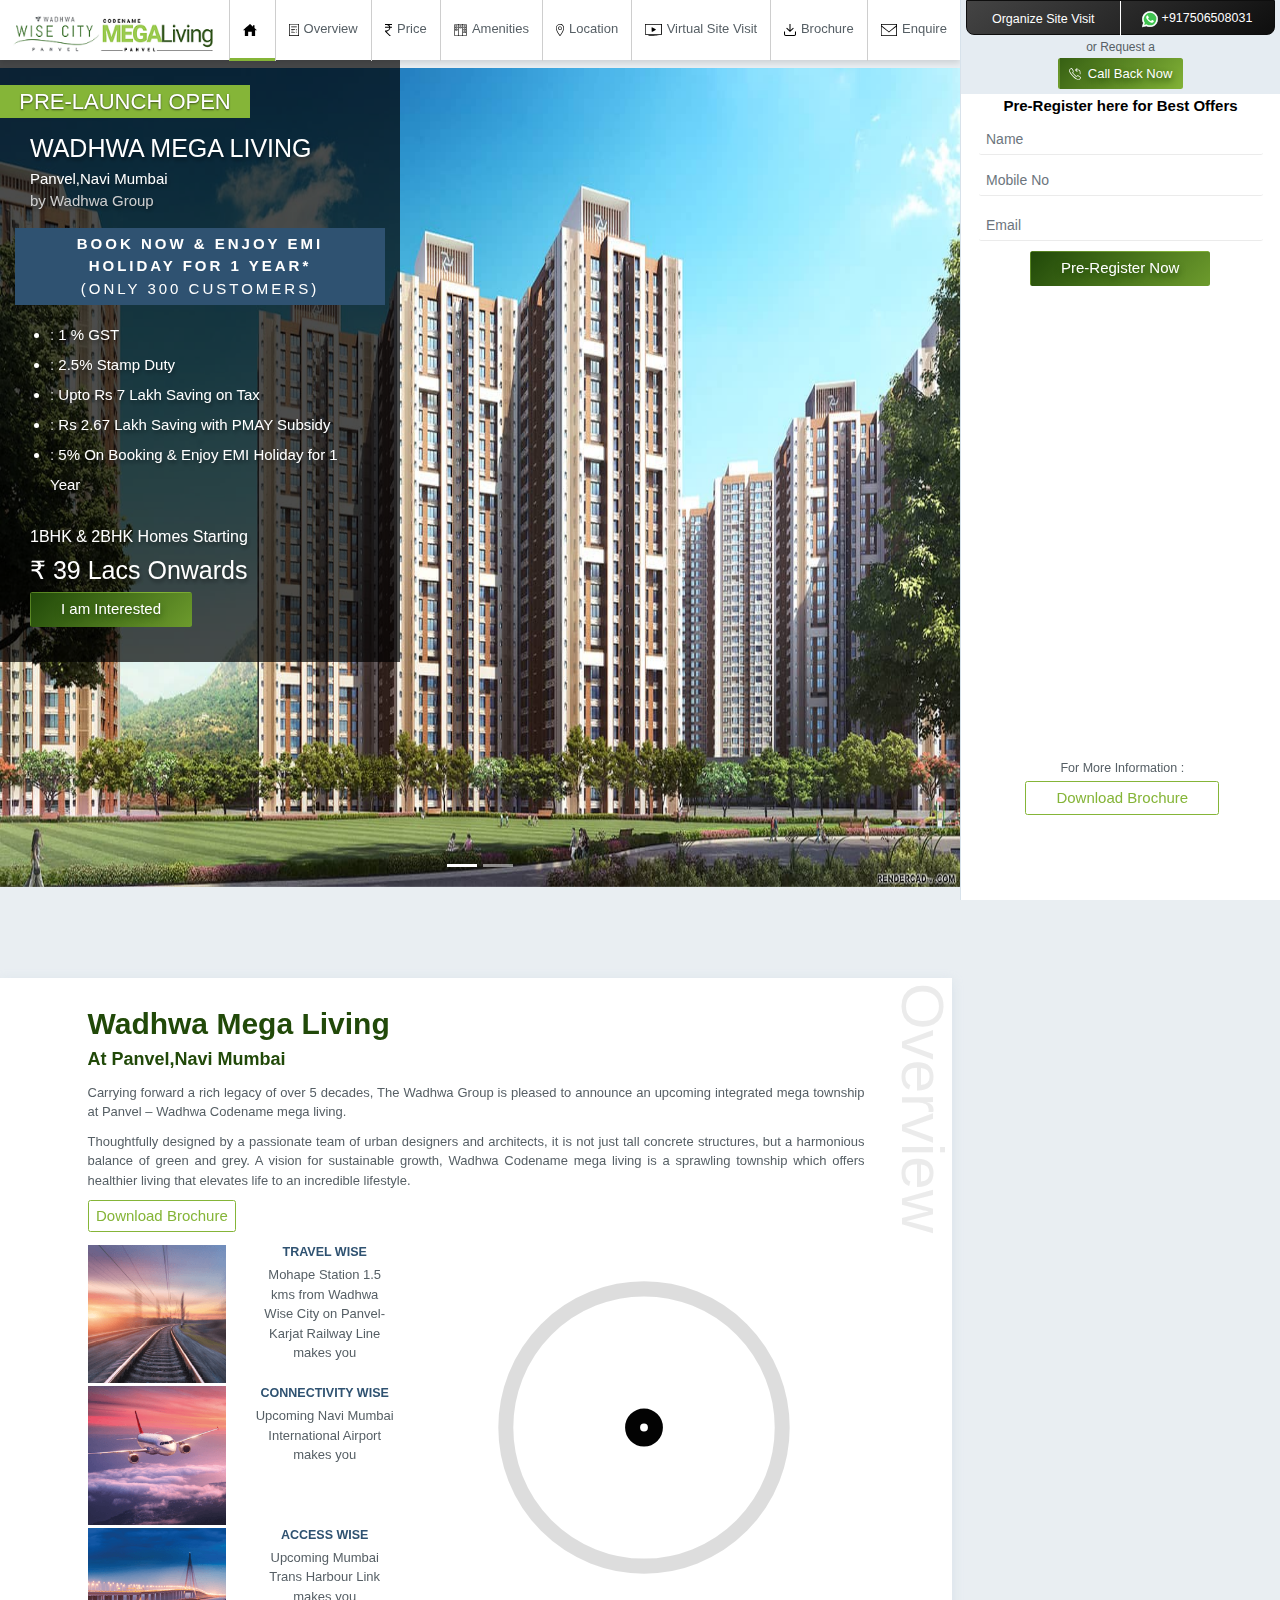
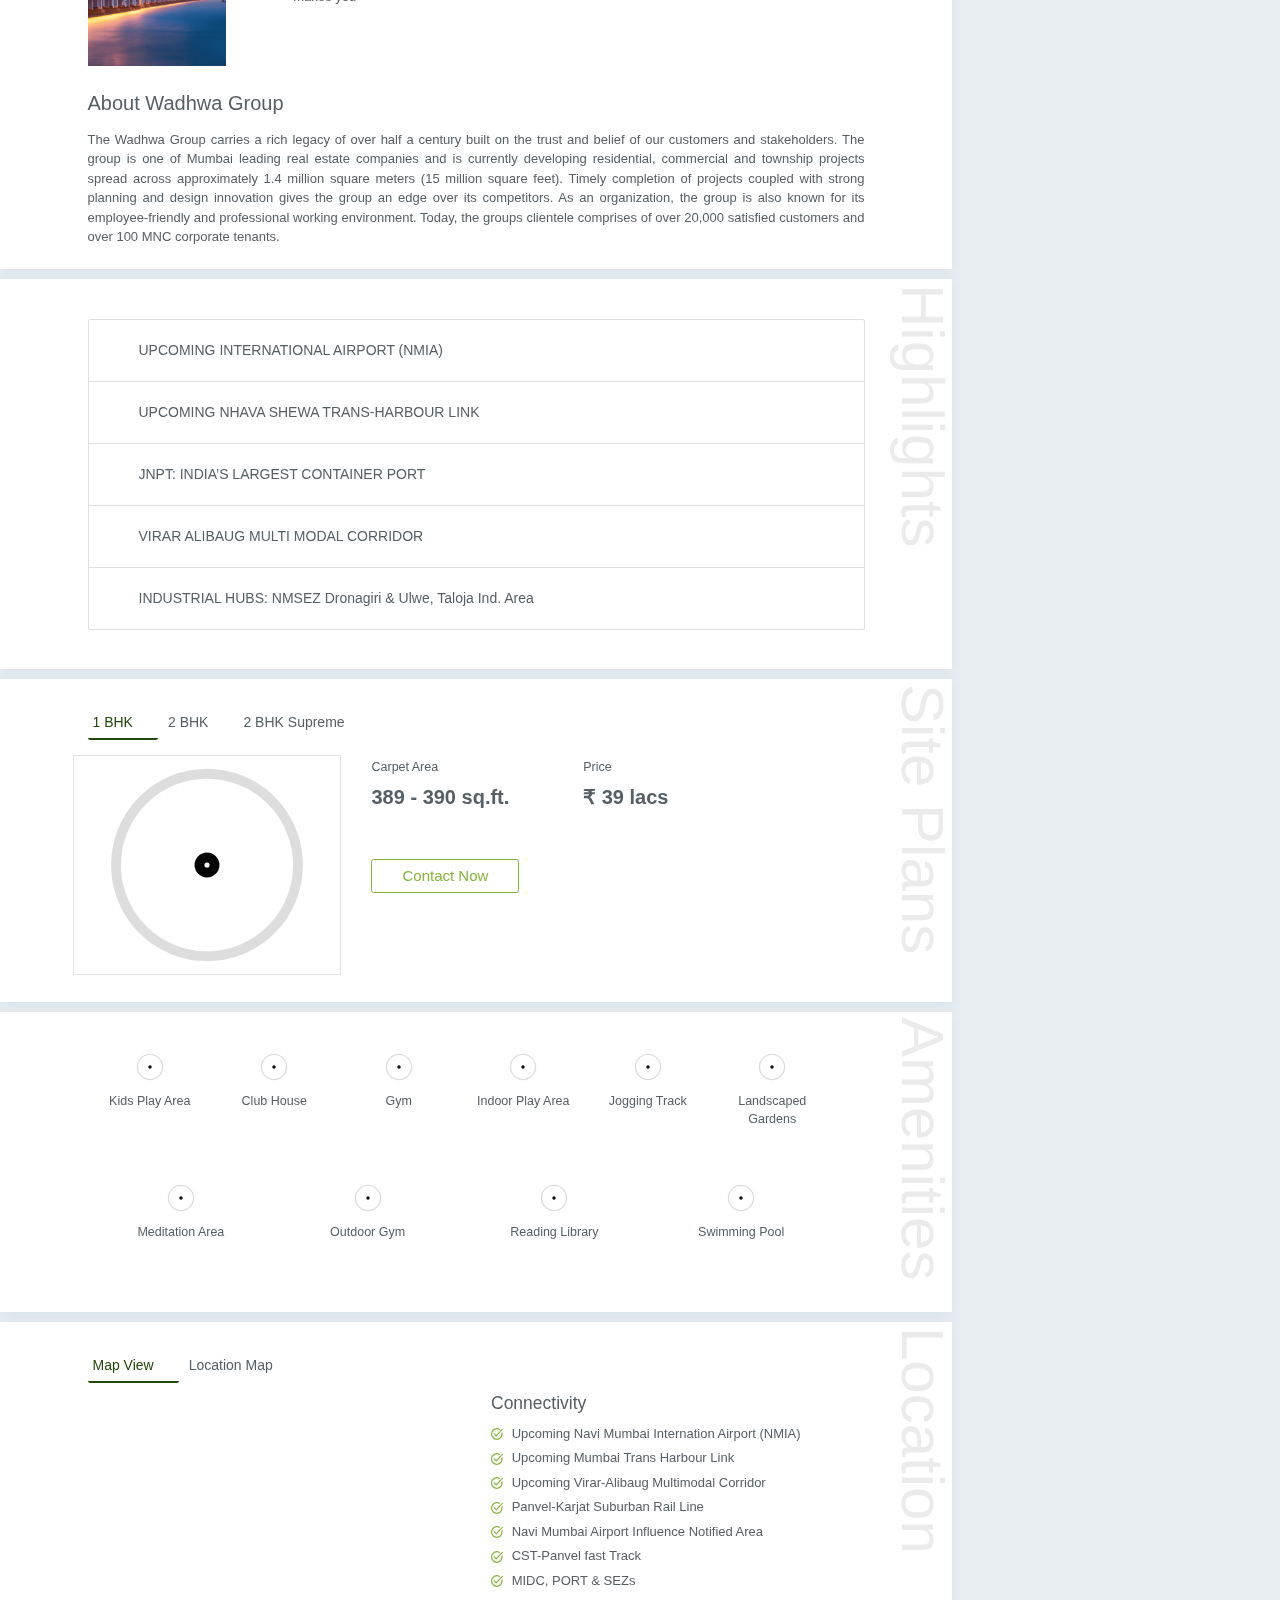
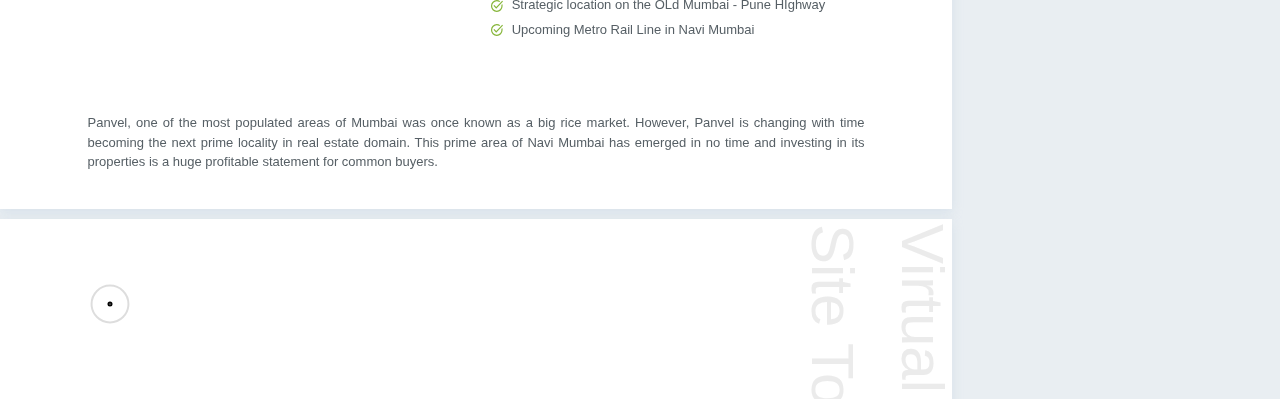
<file: index.html>
<html xmlns="http://www.w3.org/1999/xhtml" lang="en">

<head>
	<meta http-equiv="Content-Type" content="text/html; charset=utf-8" />
	<meta name="description" content="HTTrack is an easy-to-use website mirror utility. It allows you to download a World Wide website from the Internet to a local directory,building recursively all structures, getting html, images, and other files from the server to your computer. Links are rebuiltrelatively so that you can freely browse to the local site (works with any browser). You can mirror several sites together so that you can jump from one toanother. You can, also, update an existing mirror site, or resume an interrupted download. The robot is fully configurable, with an integrated help" />
	<meta name="keywords" content="httrack, HTTRACK, HTTrack, winhttrack, WINHTTRACK, WinHTTrack, offline browser, web mirror utility, aspirateur web, surf offline, web capture, www mirror utility, browse offline, local  site builder, website mirroring, aspirateur www, internet grabber, capture de site web, internet tool, hors connexion, unix, dos, windows 95, windows 98, solaris, ibm580, AIX 4.0, HTS, HTGet, web aspirator, web aspirateur, libre, GPL, GNU, free software" />
	<title>Local index - HTTrack Website Copier</title>
  <!-- Mirror and index made by HTTrack Website Copier/3.49-2 [XR&CO'2014] -->
	<style type="text/css">
	<!--

body {
	margin: 0;  padding: 0;  margin-bottom: 15px;  margin-top: 8px;
	background: #77b;
}
body, td {
	font: 14px "Trebuchet MS", Verdana, Arial, Helvetica, sans-serif;
	}

#subTitle {
	background: #000;  color: #fff;  padding: 4px;  font-weight: bold; 
	}

#siteNavigation a, #siteNavigation .current {
	font-weight: bold;  color: #448;
	}
#siteNavigation a:link    { text-decoration: none; }
#siteNavigation a:visited { text-decoration: none; }

#siteNavigation .current { background-color: #ccd; }

#siteNavigation a:hover   { text-decoration: none;  background-color: #fff;  color: #000; }
#siteNavigation a:active  { text-decoration: none;  background-color: #ccc; }


a:link    { text-decoration: underline;  color: #00f; }
a:visited { text-decoration: underline;  color: #000; }
a:hover   { text-decoration: underline;  color: #c00; }
a:active  { text-decoration: underline; }

#pageContent {
	clear: both;
	border-bottom: 6px solid #000;
	padding: 10px;  padding-top: 20px;
	line-height: 1.65em;
	background-image: url(backblue.gif);
	background-repeat: no-repeat;
	background-position: top right;
	}

#pageContent, #siteNavigation {
	background-color: #ccd;
	}


.imgLeft  { float: left;   margin-right: 10px;  margin-bottom: 10px; }
.imgRight { float: right;  margin-left: 10px;   margin-bottom: 10px; }

hr { height: 1px;  color: #000;  background-color: #000;  margin-bottom: 15px; }

h1 { margin: 0;  font-weight: bold;  font-size: 2em; }
h2 { margin: 0;  font-weight: bold;  font-size: 1.6em; }
h3 { margin: 0;  font-weight: bold;  font-size: 1.3em; }
h4 { margin: 0;  font-weight: bold;  font-size: 1.18em; }

.blak { background-color: #000; }
.hide { display: none; }
.tableWidth { min-width: 400px; }

.tblRegular       { border-collapse: collapse; }
.tblRegular td    { padding: 6px;  background-image: url(fade.gif);  border: 2px solid #99c; }
.tblHeaderColor, .tblHeaderColor td { background: #99c; }
.tblNoBorder td   { border: 0; }


// -->
</style>

</head>

<table width="76%" border="0" align="center" cellspacing="0" cellpadding="3" class="tableWidth">
	<tr>
	<td id="subTitle">HTTrack Website Copier - Open Source offline browser</td>
	</tr>
</table>
<table width="76%" border="0" align="center" cellspacing="0" cellpadding="0" class="tableWidth">
<tr class="blak">
<td>
	<table width="100%" border="0" align="center" cellspacing="1" cellpadding="0">
	<tr>
	<td colspan="6"> 
		<table width="100%" border="0" align="center" cellspacing="0" cellpadding="10">
		<tr> 
		<td id="pageContent"> 
<!-- ==================== End prologue ==================== -->

	<meta name="generator" content="HTTrack Website Copier/3.x">
	<TITLE>Local index - HTTrack</TITLE>
</HEAD>
<BODY>
<H1 ALIGN=Center>Index of locally available sites:</H1>
	<TABLE BORDER="0" WIDTH="100%" CELLSPACING="1" CELLPADDING="0">
		<TR>
			<TD BACKGROUND="fade.gif">
				&middot;
					<A HREF="wadhwa-panvel.co/index1f60.html">
						wadhwa-panvel.co/index1f60.html
					</A>		
			</TD>
		</TR>
	</TABLE>
	<BR>
	<BR>
	<BR>
  	<H6 ALIGN="RIGHT">
	<I>Mirror and index made by HTTrack Website Copier [XR&amp;CO'2008]</I>
	</H6>
	<!-- Mirror and index made by HTTrack Website Copier/3.49-2 [XR&CO'2014] -->
	<!-- Thanks for using HTTrack Website Copier! -->
	<meta HTTP-EQUIV="Refresh" CONTENT="0; URL=wadhwa-panvel.co/index1f60.html">


<!-- ==================== Start epilogue ==================== -->
		</td>
		</tr>
		</table>
	</td>
	</tr>
	</table>
</td>
</tr>
</table>

<table width="76%" border="0" align="center" valign="bottom" cellspacing="0" cellpadding="0">
	<tr>
	<td id="footer"><small>&copy; 2008 Xavier Roche & other contributors - Web Design: Leto Kauler.</small></td>
	</tr>
</table>

</body>

</html>
</file>
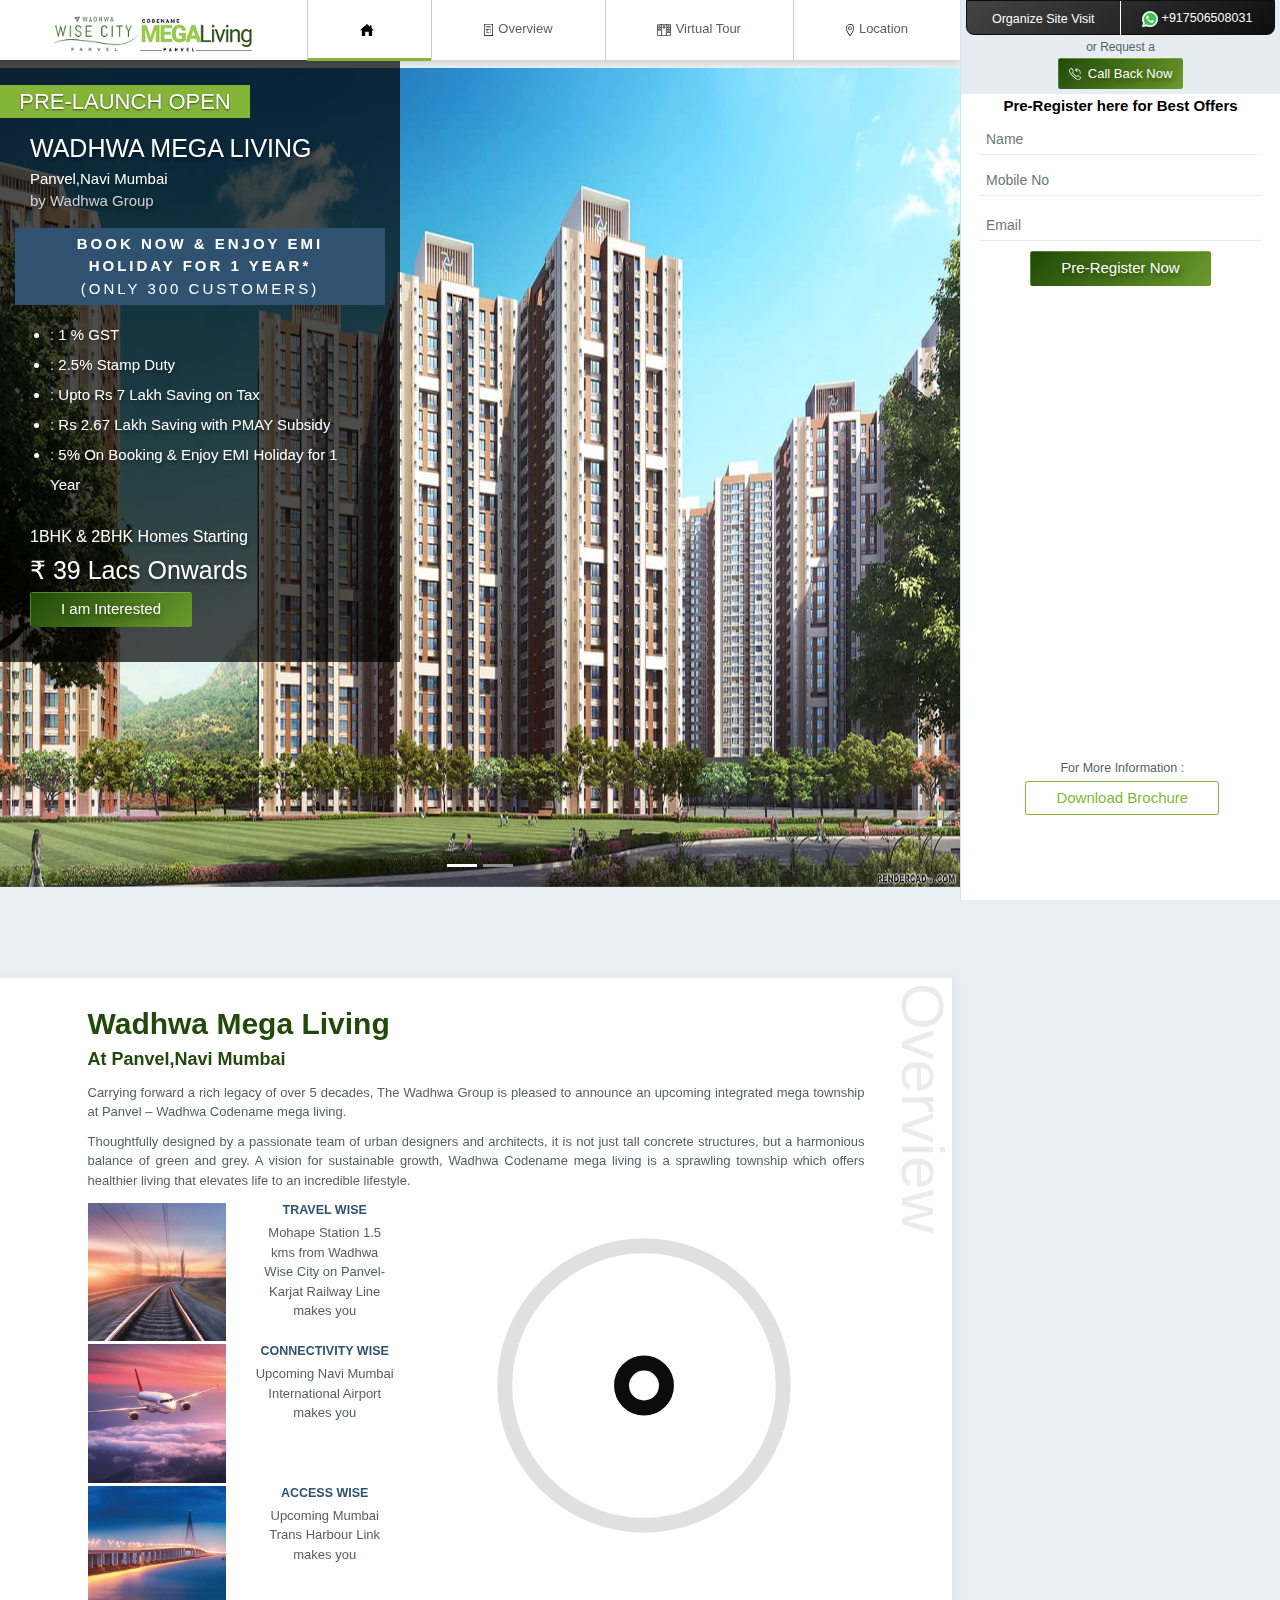
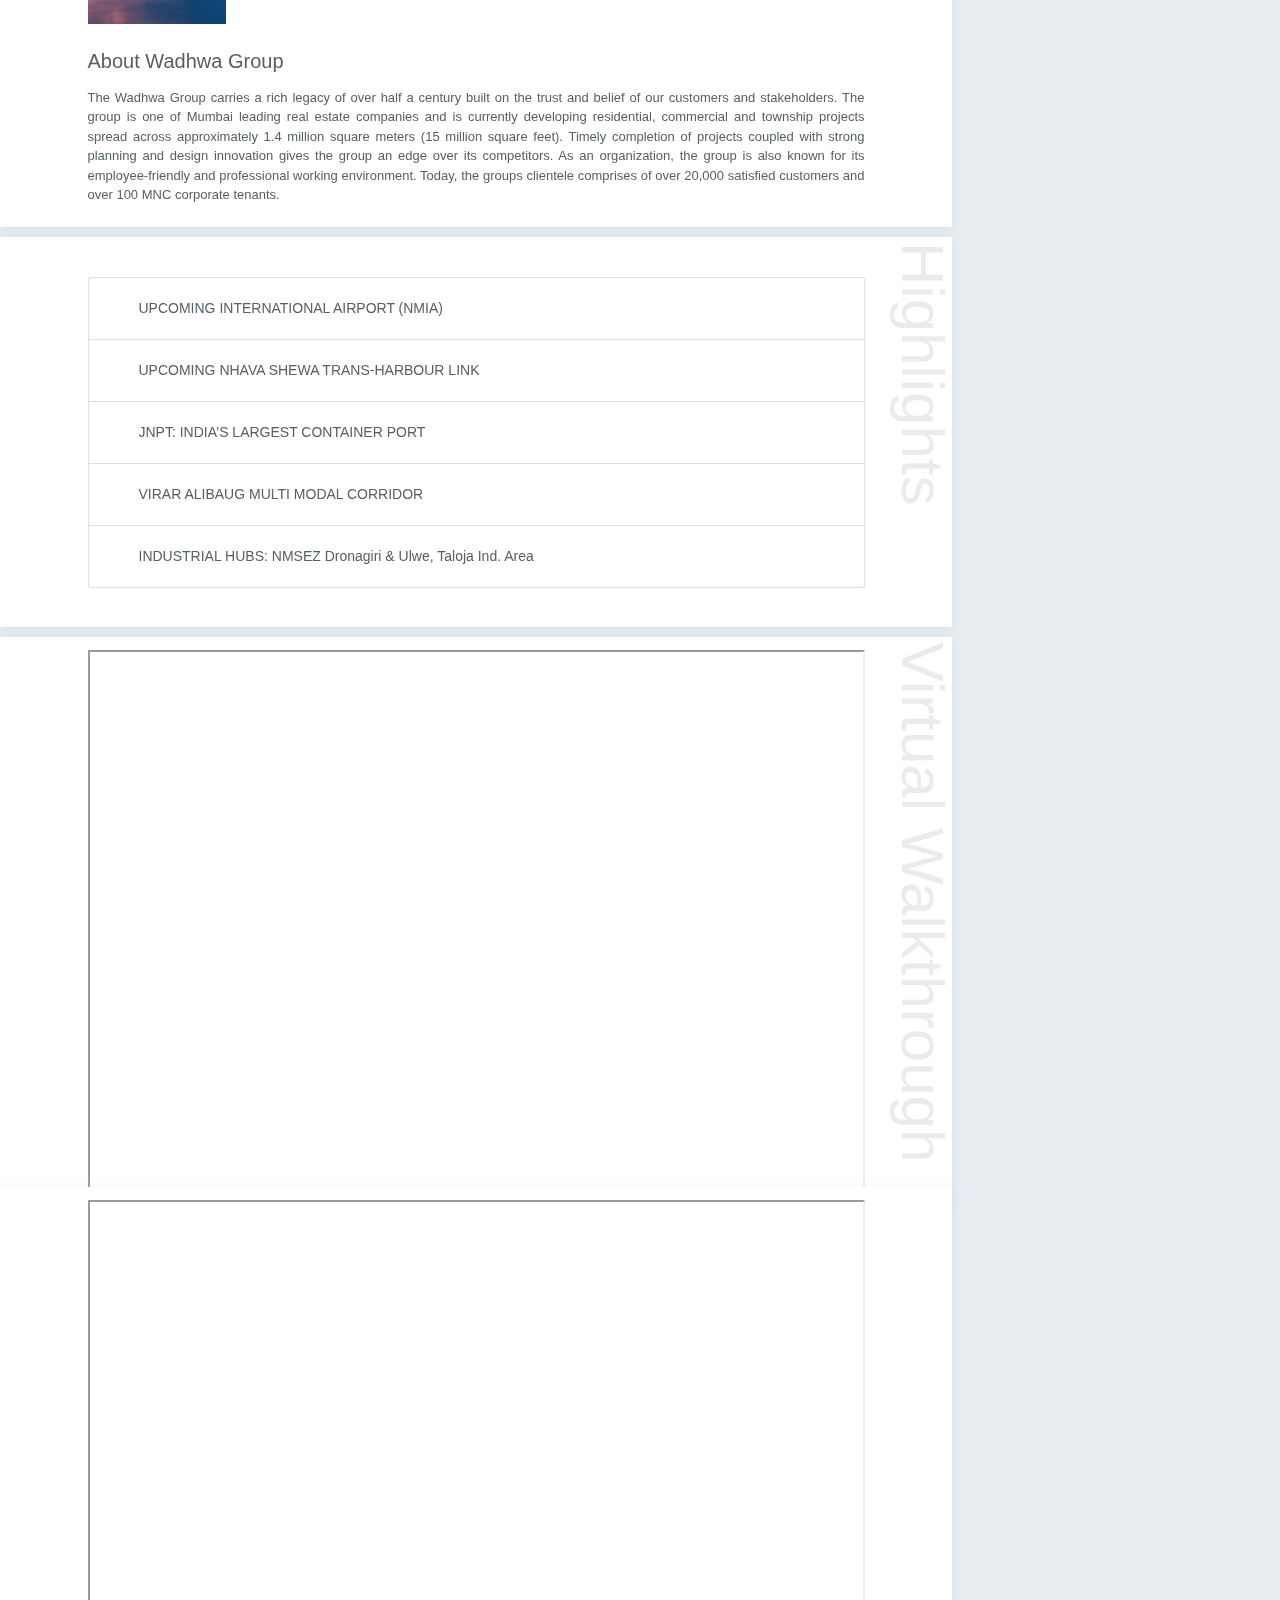
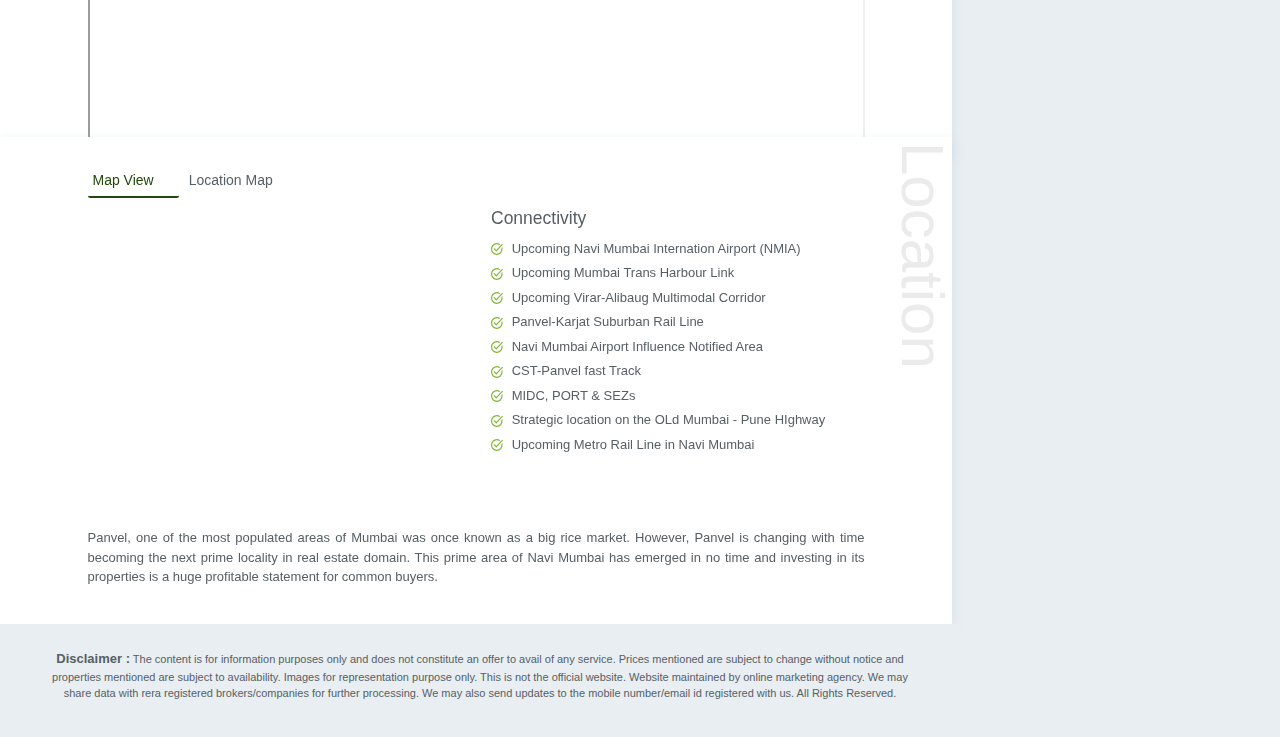
<file: wadhwa-panvel.co/index.html>
<!DOCTYPE html>
<html lang="en">
	
<!-- Mirrored from wadhwa-panvel.co/ by HTTrack Website Copier/3.x [XR&CO'2014], Thu, 25 Jul 2019 18:24:29 GMT -->
<head>
		<meta charset="utf-8">
		<meta http-equiv="X-UA-Compatible" content="IE=edge">
		<meta name="viewport" content="width=device-width, initial-scale=1">
		<meta http-equiv="Content-Type" content="text/html; charset=UTF-8">
		<style>
			:root{
				--colorPrimary: #85b538;
				--colorSecondry: #214909;
				--colorBtn: #ffffff;
			}
	</style>			<meta name="title" content="Pre-Launching Wadhwa Mega Living At Panvel,Navi Mumbai By Wadhwa Group">
		<meta name="description" content="Exclusive details of Launch Wadhwa Mega Living at Panvel,Navi Mumbai, such as price, floor plan, construction status, project specifications and amenities. For site visits and booking visit,Wadhwa Mega Living at Panvel,Navi Mumbai"/>
		<meta name="keywords" content="Wadhwa Mega Living, Panvel,Navi Mumbai ,  Panvel,Navi Mumbai Properties,  Wadhwa Mega Living Panvel,Navi Mumbai , Panvel,Navi Mumbai Booking, Panvel,Navi Mumbai Properties, Wadhwa Mega Living Flats,  Panvel,Navi Mumbai New Launch,  New launch,  Wadhwa Mega Living at Panvel,Navi Mumbai , Panvel,Navi Mumbai property booking, Wadhwa Mega Living at Panvel,Navi Mumbai"/>
		<title>Pre-Launching Wadhwa Mega Living At Panvel,Navi Mumbai</title>
		<link rel="icon" href="assets/img/favicon.ico" sizes="16x16">
		<link rel="stylesheet" type="text/css" media="screen and (max-width:800px)" href="assets/css/style-sm-1.css">
		<link rel="stylesheet" type="text/css" media="screen and (min-width:801px)" href="assets/css/style-md-1.css">
		<link rel="stylesheet" type="text/css" href="app.css">
		<style>

		.info-box .info-title{
			font-size: 2.5rem;
		}
		.svgCheck{
			fill : #85b538
		}
		.info-box{
			top: 6rem;	
			width: 40rem
		}
		.rk-btn, .rk-btn-2{
			text-shadow: 0px 3px 6px var(--colorSecondry);
			background-color: #85b538;
	    background: linear-gradient(-45deg, #85b538, #214909, #85b538, #214909);
	    background-size: 400% 400%;
	    -webkit-animation: Gradient 3s ease infinite;
	    -moz-animation: Gradient 3s ease infinite;
	    animation: Gradient 3s ease infinite;
		}
		@media only screen and (max-width: 800px) {
			.main-contenter {
			    margin-top: 790px;
			}
			.main-slider-img {
				height: 250px;
			}
			.info-box {
				margin-top: 200px;
				width: 100% !important;
			}
			.info-box .info-title{
				font-size: 2.3rem;
			}
			.mob-center{
				text-align: center;
			}
			.nav-fill .nav-item{
				width: 50%;
			} 
		}
	</style>		<!-- Global site tag (gtag.js) - Google Ads: 991954408 --> 
<script async src='https://www.googletagmanager.com/gtag/js?id=AW-991954408'></script> <script> window.dataLayer = window.dataLayer || []; function gtag(){dataLayer.push(arguments);} gtag('js', new Date()); gtag('config', 'AW-991954408'); </script>
<!-- Global site tag (gtag.js) - Google Analytics -->
 <script async src='https://www.googletagmanager.com/gtag/js?id=UA-140706601-38'></script>
 <script>
  window.dataLayer = window.dataLayer || [];
  function gtag(){dataLayer.push(arguments);}
  gtag('js', new Date());
 
  gtag('config', 'UA-140706601-38');
 </script><!-- Facebook Pixel Code -->
<script>
!function(f,b,e,v,n,t,s)
{if(f.fbq)return;n=f.fbq=function(){n.callMethod?
n.callMethod.apply(n,arguments):n.queue.push(arguments)};
if(!f._fbq)f._fbq=n;n.push=n;n.loaded=!0;n.version='2.0';
n.queue=[];t=b.createElement(e);t.async=!0;
t.src=v;s=b.getElementsByTagName(e)[0];
s.parentNode.insertBefore(t,s)}(window,document,'script',
'../connect.facebook.net/en_US/fbevents.js');
 fbq('init', '362300564430051'); 
fbq('track', 'PageView');
fbq('track', 'Lead');
</script>
<noscript>
 <img height='1' width='1' 
src='https://www.facebook.com/tr?id=362300564430051&amp;ev=PageView&amp;noscript=1'/>
</noscript>
<!-- End Facebook Pixel Code -->	</head>
	<body>
		<div class="row main-row" id="top">
			<div class="col-md-9 col-sm-12 main-col">
				<section class="header" id="home">
					<div class="main-nav pos-fix-main" id="main-rk-nav">
						<ul class="nav nav-fill">
							<li class="nav-item">
								<a class="nav-link" href="index.html" title="Wadhwa Mega Living At Panvel,Navi Mumbai"><img src="assets/img/logo.png" class="mainLogo" alt="Wadhwa Mega Living Logo"></a>
							</li>
							<li class="nav-item main-mav-item active">
								<a class="nav-link" href="#top" title="Wadhwa Mega Living At Panvel,Navi Mumbai Home"><img src="assets/svg/site/home.svg" class="nav-svg-icon" alt="Wadhwa Mega Living Home"></a>
							</li>
							<li class="nav-item main-mav-item">
								<a class="nav-link" href="#overview" title="Wadhwa Mega Living At Panvel,Navi Mumbai Overview"><img src="assets/svg/site/overview.svg" class="nav-svg-icon" alt="Wadhwa Mega Living Overview">Overview</a>
							</li>
							<li class="nav-item main-mav-item">
								<a class="nav-link" href="#amenities" title="Wadhwa Mega Living At Panvel,Navi Mumbai Amenities"><img src="assets/svg/site/amenities.svg" class="nav-svg-icon" alt="Wadhwa Mega Living Amenities">Virtual Tour</a>
							</li>
							<li class="nav-item main-mav-item">
								<a class="nav-link" href="#location" title="Wadhwa Mega Living At Panvel,Navi Mumbai Location"><img src="assets/svg/site/location.svg" class="nav-svg-icon" alt="Wadhwa Mega Living Location">Location</a>
							</li>
						</ul>
					</div>
					<div class="rk-mb-nav">
						<nav class="navbar navbar-light light-blue lighten-4 rk-mb-nav-pad">
							<p class="rk-mb-logo-div">
								<a class="navbar-brand ml-4" href="#">
									<img src="assets/img/logo.png" class="rk-mb-logo" alt="Wadhwa Mega Living Logo">
								</a>
							</p>
							<button class="navbar-toggler toggler-example mr-4 rk-nav-mb-btn" type="button" data-toggle="collapse" data-target="#navbarSupportedContent1"
							aria-controls="navbarSupportedContent1" aria-expanded="false" aria-label="Toggle navigation"><span class="dark-blue-text">
							<img src="assets/svg/site/nav.svg" class="nav-svg-icon" alt="Wadhwa Mega Living Menu"></span></button>
							<div class="collapse navbar-collapse rk-coll" id="navbarSupportedContent1">
								<ul class="navbar-nav mr-auto mx-5">
									<li class="nav-item">
										<a class="nav-link" href="#" title="Wadhwa Mega Living At Panvel,Navi Mumbai Home"><img src="assets/svg/site/home.svg" class="nav-svg-icon" alt="Wadhwa Mega Living Home"> Home</a>
									</li>
									<li class="nav-item">
										<a class="nav-link" href="#overview" title="Wadhwa Mega Living At Panvel,Navi Mumbai Overview"><img src="assets/svg/site/overview.svg" class="nav-svg-icon" alt="Wadhwa Mega Living Overview"> Overview</a>
									</li>
									<li class="nav-item">
										<a class="nav-link" href="#amenities" title="Wadhwa Mega Living At Panvel,Navi Mumbai Amenities"><img src="assets/svg/site/amenities.svg" class="nav-svg-icon" alt="Wadhwa Mega Living Amenities"> Virtual Tour</a>
									</li>
									<li class="nav-item">
										<a class="nav-link" href="#location" title="Wadhwa Mega Living At Panvel,Navi Mumbai Location"><img src="assets/svg/site/location.svg" class="nav-svg-icon" alt="Wadhwa Mega Living Location"> Location</a>
									</li>
								</ul>
							</div>
						</nav>
					</div>
				</section>
				<section class="main-view">
					<div class="row main-row">
						<div id="mainSlider" class="carousel slide main-slider pos-fixed" data-ride="carousel">
														<ol class="carousel-indicators">
								<li data-target="#mainSlider" data-slide-to="0" class="active"></li>
								<li data-target="#mainSlider" data-slide-to="1"></li>							</ol>
														<div class="carousel-inner">
																<div class="carousel-item">
									<img src="assets/img/1.jpg" class="d-block main-slider-img imgpren w-100" height="790" alt="Wadhwa Mega Living Image 1" 									srcset="" >
								</div>
																<div class="carousel-item">
									<img src="assets/img/2.jpg" class="d-block main-slider-img imgpren w-100" height="790" alt="Wadhwa Mega Living Image 2" 									srcset="" >
								</div>
															</div>
						</div>
						<div class="info-box">
							<!--  -->
							<div style="position: absolute; left:0; background-color: #85b538; color: #fff; text-shadow: 0px 1px 2px rgba(0,0,0,.6); width: 250px; text-transform: uppercase;font-size: 2.2rem; text-align: center;">
								Pre-Launch Open
							</div>
							<!--  -->
							<div class="row main-row" >
								<div class="col-md-12 mb-3">
									
									<span class="info-title">Wadhwa Mega Living</span>
									<span class="info-sub-title"><span class="head" style="display: block;">Panvel,Navi Mumbai</span> by Wadhwa Group</span>
								</div>
							</div>
										
							<span style="background-color: #2F5271; color:#fff; padding: 5px;text-align:center;display: block;margin: 5px 0">
				        <span style="display: block; text-transform: uppercase;font-size: 1.5rem; letter-spacing: 3px"><span class="unit-offer" style="font-weight: 600;">BOOK NOW &amp; ENJOY EMI <br>HOLIDAY FOR 1 YEAR*</span>
         <span class="animated bounceIn infinite" style="display: block; animation-duration: 3s">(Only 300 Customers)</span></span>
				        <span style="display: block; font-size: 1.5rem; letter-spacing: 3px"></span>
				      </span>
							<div class="row main-row mt-4">
																								<div class="col col-md-12 col-sm-12">	
																	<ul class="hightlight-list ul-1">
																				<li><span class="head"> :</span> 1 % GST</li>
																				<li><span class="head"> :</span> 2.5% Stamp Duty</li>
																				<li><span class="head"> :</span> Upto Rs 7 Lakh Saving on Tax</li>
																				<li><span class="head"> :</span> Rs 2.67 Lakh Saving with PMAY Subsidy</li>
																				<li><span class="head"> :</span> 5% On Booking & Enjoy EMI Holiday for 1 Year </li>
																				<!-- <li>1% GST </li>
										<li>2.5% Stamp Duty</li>
										<li>Upto Rs 7 Lakh Saving on Tax</li>
										<li>Rs 2.67 Lakh Saving with PMAY Subsidy</li>
										<li>5% On Booking & Enjoy EMI Holiday for 1 Year </li>
										 -->
									</ul>
								</div>
															</div>
							<div class="row main-row">
								<div class="col-md-12">
									<p class="offers-line">1BHK & 2BHK Homes Starting</p>
									
									<p class="offers-price">&#8377; 39 Lacs Onwards</p>
									
					
									<p class="mb-center">
										<button class="btn rk-btn py-2 px-5 text-white callModelRK" style="animation: Gradient 3s ease infinite, rocking 2s infinite; animation-delay: 3s;" data-toggle="modal"
										data-name="Mail Me Pricing Details"
										data-btn="Send Now"
										data-form="lg"
										data-target="#rkEnqForm">I am Interested</button>
									</p>
																	</div>
							</div>
						</div>
					</div>
					
					<div class="row main-row-rk">
						<div class="col-lg-12 col-md-12 col-sm-12 main-background main-contenter">
							<section class="overview">
	<span class="rk-section" id="overview"></span>
	<div class="card rk-card fst-div">
		<div class="card-body">
			<span class="rk-card-header rk-sm-none">Overview</span>
			<div class="rk-card-container">
				<span class="rk-card-main-heading">Wadhwa Mega Living <span style="font-size: 18px;display: block;" >At Panvel,Navi Mumbai</span></span>
				<p>Carrying forward a rich legacy of over 5 decades, The Wadhwa Group is pleased to announce an upcoming integrated mega township at Panvel – Wadhwa Codename mega living.</p><p>Thoughtfully designed by a passionate team of urban designers and architects, it is not just tall concrete structures, but a harmonious balance of green and grey. A vision for sustainable growth, Wadhwa Codename mega living is a sprawling township which offers healthier living that elevates life to an incredible lifestyle.</p>
						 <div class="row" style="margin-top: 10px;">
						 	<div class="col-md-5">
						 		<div class="row">
              <div class="col-md-6 " style="margin-top: 3px;">
                <img src="assets/img/travel-wise.jpg" class="w-100">
              </div>
              <div class="col-md-6 " style="margin-top: 3px;">
                <center>
                <h5 class="title-d" style="color: #2F5271 !important; font-weight: 550;">TRAVEL WISE</h5>
                <p>Mohape Station 1.5 kms from Wadhwa Wise City on Panvel-Karjat Railway Line makes you</p>
                </center>
              </div>
            
           
              <div class="col-md-6 " style="margin-top: 3px;">
                <img src="assets/img/connectivity-wise.jpg" class="w-100">
              </div>
              <div class="col-md-6 " style="margin-top: 3px;">
                <center>
                <h5 class="title-d" style="color: #2F5271 !important; font-weight: 550;">CONNECTIVITY WISE</h5>
                <p>Upcoming Navi Mumbai International Airport makes you</p>
                </center>
              </div>
              
                      
              <div class="col-md-6 " style="margin-top: 3px;">
                <img src="assets/img/access-wise.jpg" class="w-100">
              </div>
              <div class="col-md-6 " style="margin-top: 3px;">
                <center>
                <h5 class="title-d" style="color: #2F5271 !important; font-weight: 550;">ACCESS WISE</h5>
                <p>Upcoming Mumbai Trans Harbour Link makes you</p>
                </center>
              </div>
          </div>
          </div>
          <div class="col-md-7">
              <div id="overviewRKSlider" class="carousel slide rk-slider" data-ride="carousel">
					<div class="carousel-inner">
												<div class="carousel-item">
							<center><img class="d-block w-75 imgpren lazy" src="assets/svg/site/loader.svg" data-src="assets/img/info1.jpg"
														srcset="" ></center> 
							<!-- rk-slider-img -->
						</div>
												<div class="carousel-item">
							<center><img class="d-block w-75 imgpren lazy" src="assets/svg/site/loader.svg" data-src="assets/img/info2.jpg"
														srcset="" ></center> 
							<!-- rk-slider-img -->
						</div>
												<div class="carousel-item">
							<center><img class="d-block w-75 imgpren lazy" src="assets/svg/site/loader.svg" data-src="assets/img/info3.jpg"
														srcset="" ></center> 
							<!-- rk-slider-img -->
						</div>
											</div>
					<a class="carousel-control-prev" href="#overviewRKSlider" role="button" data-slide="prev">
						<span class="carousel-control-prev-icon" aria-hidden="true"></span>
						<span class="sr-only">Previous</span>
					</a>
					<a class="carousel-control-next" href="#overviewRKSlider" role="button" data-slide="next">
						<span class="carousel-control-next-icon" aria-hidden="true"></span>
						<span class="sr-only">Next</span>
					</a>
				</div>
			</div>
            </div>
				
				<h2 class="block-head">About Wadhwa Group</h2>
				<p>The Wadhwa Group carries a rich legacy of over half a century built on the trust and belief of our customers and stakeholders. The group is one of Mumbai leading real estate companies and is currently developing residential, commercial and township projects spread across approximately 1.4 million square meters (15 million square feet). Timely completion of projects coupled with strong planning and design innovation gives the group an edge over its competitors. As an organization, the group is also known for its employee-friendly and professional working environment. Today, the groups clientele comprises of over 20,000 satisfied customers and over 100 MNC corporate tenants.</p>			
			</div>
		</div>
	</div>
</section>
<section class="custom-block">
		<div class="card rk-card">
		<div class="card-body">
			<span class="rk-card-header rk-sm-none">Highlights</span>
			<h2 class="color-primary rk-md-none">Highlights</h2>
			<div class="rk-card-container">
			
				<div class="row">
					<div class="col col-md-12 col-sm-12 ami-block">
						
				<div class="row">
				<div class="col-md-12 col-sm-12">
				
											<ul class="list-group pro-highlights">
										  <li class="list-group-item">UPCOMING INTERNATIONAL AIRPORT (NMIA)</li>
										  <li class="list-group-item">UPCOMING NHAVA SHEWA TRANS-HARBOUR LINK</li>
										   <li class="list-group-item">JNPT: INDIA’S LARGEST CONTAINER PORT </li>
										  <li class="list-group-item">VIRAR ALIBAUG MULTI MODAL CORRIDOR</li>
										   <li class="list-group-item">INDUSTRIAL HUBS: NMSEZ Dronagiri & Ulwe, Taloja Ind. Area</li>
											</ul>
											</div>
										<div>

     					</div>
				</div>
			</div>
		</div>
	</div>
		</div>
		</section>

							<section class="amenities" style="height: 540px !important;">
								<span class="rk-section" id="amenities"></span>
								<div class="card rk-card ami-div ami-div-h">
									<div class="card-body">
										<span class="rk-card-header rk-sm-none">Virtual Walkthrough</span>
										<h2 class="color-primary rk-md-none">Virtual Walkthrough</h2>
										<h5 class="color-primary rk-md-none">Double tap on walkthrough to view</h5>
										<div class="rk-card-container">
											<iframe src="https://walkinto.in/tour/W1f5JGrPT7byez9JMBD6X" width="100%" height="540px"></iframe>
										</div>
									</div>
								</div>
								<!--<div class="card rk-card" style="height: 540px !important;">
									<span class="rk-card-header rk-sm-none" >Virtual Walkthrough</span>
									<h2 class="color-primary rk-md-none">Virtual Walkthrough</h2>
									<h5 class="color-primary rk-md-none">Double tap on walkthrough to view</h5>
									<iframe src="https://walkinto.in/tour/W1f5JGrPT7byez9JMBD6X" width="100%" height="540px"></iframe>
								</div>-->
							</section>
							<section class="amenities" style="height: 540px !important;">
								<span class="rk-section" id="amenities"></span>
								<div class="card rk-card ami-div ami-div-h">
									<div class="card-body">
										<span class="rk-card-header rk-sm-none"></span>
										<h2 class="color-primary rk-md-none">Video Tour</h2>
										<div class="rk-card-container">
											<iframe src="https://www.youtube.com/embed/v=jv1SZvrb6PA" width="100%" height="540px"></iframe>
										</div>
									</div>
								</div>
								<!--<div class="card rk-card" style="height: 540px !important;">
									<span class="rk-card-header rk-sm-none" >Virtual Walkthrough</span>
									<h2 class="color-primary rk-md-none">Virtual Walkthrough</h2>
									<h5 class="color-primary rk-md-none">Double tap on walkthrough to view</h5>
									<iframe src="https://walkinto.in/tour/W1f5JGrPT7byez9JMBD6X" width="100%" height="540px"></iframe>
								</div>-->
							</section>
<section class="location">
	<span class="rk-section" id="location"></span>
	<div class="card rk-card">
		<div class="card-body">
			<span class="rk-card-header rk-sm-none">Location</span>
			<h2 class="color-primary rk-md-none">Location</h2>
			<div class="rk-card-container">
				<ul class="nav nav-pills mb-3 mt-4" id="pills-tab" role="tablist">
										<li class="nav-item">
						<a class="nav-link rk-tab-btn active" id="pills-home-tab" data-toggle="pill" href="#pills-home" role="tab" aria-controls="pills-home">Map View</a>
					</li>
										<li class="nav-item">
						<a class="nav-link rk-tab-btn" id="pills-profile-tab" data-toggle="pill" href="#pills-profile" role="tab" aria-controls="pills-profile">Location Map</a>
					</li>
									</ul>
				<div class="tab-content" id="pills-tabContent">
					<div class="tab-pane fade show active" id="pills-home" role="tabpanel" aria-labelledby="pills-home-tab">
						<div class="row">
																					<div class="col-md-6">
								<iframe   src="https://www.google.com/maps/embed?pb=!1m14!1m8!1m3!1d15094.505269376466!2d73.1841274!3d18.9479275!3m2!1i1024!2i768!4f13.1!3m3!1m2!1s0x0%3A0x611268bec040c514!2sWadhwa+Wise+City!5e0!3m2!1sen!2sin!4v1563171927614!5m2!1sen!2sin" frameborder="0" style="border:0; width:100%; height:300px;"  allowfullscreen></iframe>
							</div>
														<div class="col-md-6 loc-ul-tab">
								<h3 class="mb-3">Connectivity</h3>
								<ul class="loc-ul">
																		<li>
										<svg xmlns="http://www.w3.org/2000/svg" width="12" height="12" viewBox="0 0 12 12">
											<path id="icons8-checked-24" d="M7.8,2A5.907,5.907,0,0,0,2,8a5.907,5.907,0,0,0,5.8,6,5.907,5.907,0,0,0,5.8-6,6.153,6.153,0,0,0-.314-1.93l-.938.971A4.969,4.969,0,0,1,12.431,8,4.726,4.726,0,0,1,7.8,12.8,4.726,4.726,0,0,1,3.159,8,4.726,4.726,0,0,1,7.8,3.2a4.5,4.5,0,0,1,2.561.8l.83-.859A5.63,5.63,0,0,0,7.8,2Zm5.385.776L7.216,8.952,5.307,6.976l-.819.848,2.728,2.824L14,3.624Z" transform="translate(-2 -2)" class="svgCheck"/>
										</svg>
										<span class="loc-li">Upcoming Navi Mumbai Internation Airport (NMIA)</span>
									</li>
																		<li>
										<svg xmlns="http://www.w3.org/2000/svg" width="12" height="12" viewBox="0 0 12 12">
											<path id="icons8-checked-24" d="M7.8,2A5.907,5.907,0,0,0,2,8a5.907,5.907,0,0,0,5.8,6,5.907,5.907,0,0,0,5.8-6,6.153,6.153,0,0,0-.314-1.93l-.938.971A4.969,4.969,0,0,1,12.431,8,4.726,4.726,0,0,1,7.8,12.8,4.726,4.726,0,0,1,3.159,8,4.726,4.726,0,0,1,7.8,3.2a4.5,4.5,0,0,1,2.561.8l.83-.859A5.63,5.63,0,0,0,7.8,2Zm5.385.776L7.216,8.952,5.307,6.976l-.819.848,2.728,2.824L14,3.624Z" transform="translate(-2 -2)" class="svgCheck"/>
										</svg>
										<span class="loc-li">Upcoming Mumbai Trans Harbour Link</span>
									</li>
																		<li>
										<svg xmlns="http://www.w3.org/2000/svg" width="12" height="12" viewBox="0 0 12 12">
											<path id="icons8-checked-24" d="M7.8,2A5.907,5.907,0,0,0,2,8a5.907,5.907,0,0,0,5.8,6,5.907,5.907,0,0,0,5.8-6,6.153,6.153,0,0,0-.314-1.93l-.938.971A4.969,4.969,0,0,1,12.431,8,4.726,4.726,0,0,1,7.8,12.8,4.726,4.726,0,0,1,3.159,8,4.726,4.726,0,0,1,7.8,3.2a4.5,4.5,0,0,1,2.561.8l.83-.859A5.63,5.63,0,0,0,7.8,2Zm5.385.776L7.216,8.952,5.307,6.976l-.819.848,2.728,2.824L14,3.624Z" transform="translate(-2 -2)" class="svgCheck"/>
										</svg>
										<span class="loc-li">Upcoming Virar-Alibaug Multimodal Corridor</span>
									</li>
																		<li>
										<svg xmlns="http://www.w3.org/2000/svg" width="12" height="12" viewBox="0 0 12 12">
											<path id="icons8-checked-24" d="M7.8,2A5.907,5.907,0,0,0,2,8a5.907,5.907,0,0,0,5.8,6,5.907,5.907,0,0,0,5.8-6,6.153,6.153,0,0,0-.314-1.93l-.938.971A4.969,4.969,0,0,1,12.431,8,4.726,4.726,0,0,1,7.8,12.8,4.726,4.726,0,0,1,3.159,8,4.726,4.726,0,0,1,7.8,3.2a4.5,4.5,0,0,1,2.561.8l.83-.859A5.63,5.63,0,0,0,7.8,2Zm5.385.776L7.216,8.952,5.307,6.976l-.819.848,2.728,2.824L14,3.624Z" transform="translate(-2 -2)" class="svgCheck"/>
										</svg>
										<span class="loc-li">Panvel-Karjat Suburban Rail Line</span>
									</li>
																		<li>
										<svg xmlns="http://www.w3.org/2000/svg" width="12" height="12" viewBox="0 0 12 12">
											<path id="icons8-checked-24" d="M7.8,2A5.907,5.907,0,0,0,2,8a5.907,5.907,0,0,0,5.8,6,5.907,5.907,0,0,0,5.8-6,6.153,6.153,0,0,0-.314-1.93l-.938.971A4.969,4.969,0,0,1,12.431,8,4.726,4.726,0,0,1,7.8,12.8,4.726,4.726,0,0,1,3.159,8,4.726,4.726,0,0,1,7.8,3.2a4.5,4.5,0,0,1,2.561.8l.83-.859A5.63,5.63,0,0,0,7.8,2Zm5.385.776L7.216,8.952,5.307,6.976l-.819.848,2.728,2.824L14,3.624Z" transform="translate(-2 -2)" class="svgCheck"/>
										</svg>
										<span class="loc-li">Navi Mumbai Airport Influence Notified Area</span>
									</li>
																		<li>
										<svg xmlns="http://www.w3.org/2000/svg" width="12" height="12" viewBox="0 0 12 12">
											<path id="icons8-checked-24" d="M7.8,2A5.907,5.907,0,0,0,2,8a5.907,5.907,0,0,0,5.8,6,5.907,5.907,0,0,0,5.8-6,6.153,6.153,0,0,0-.314-1.93l-.938.971A4.969,4.969,0,0,1,12.431,8,4.726,4.726,0,0,1,7.8,12.8,4.726,4.726,0,0,1,3.159,8,4.726,4.726,0,0,1,7.8,3.2a4.5,4.5,0,0,1,2.561.8l.83-.859A5.63,5.63,0,0,0,7.8,2Zm5.385.776L7.216,8.952,5.307,6.976l-.819.848,2.728,2.824L14,3.624Z" transform="translate(-2 -2)" class="svgCheck"/>
										</svg>
										<span class="loc-li">CST-Panvel fast Track</span>
									</li>
																		<li>
										<svg xmlns="http://www.w3.org/2000/svg" width="12" height="12" viewBox="0 0 12 12">
											<path id="icons8-checked-24" d="M7.8,2A5.907,5.907,0,0,0,2,8a5.907,5.907,0,0,0,5.8,6,5.907,5.907,0,0,0,5.8-6,6.153,6.153,0,0,0-.314-1.93l-.938.971A4.969,4.969,0,0,1,12.431,8,4.726,4.726,0,0,1,7.8,12.8,4.726,4.726,0,0,1,3.159,8,4.726,4.726,0,0,1,7.8,3.2a4.5,4.5,0,0,1,2.561.8l.83-.859A5.63,5.63,0,0,0,7.8,2Zm5.385.776L7.216,8.952,5.307,6.976l-.819.848,2.728,2.824L14,3.624Z" transform="translate(-2 -2)" class="svgCheck"/>
										</svg>
										<span class="loc-li">MIDC, PORT & SEZs</span>
									</li>
																		<li>
										<svg xmlns="http://www.w3.org/2000/svg" width="12" height="12" viewBox="0 0 12 12">
											<path id="icons8-checked-24" d="M7.8,2A5.907,5.907,0,0,0,2,8a5.907,5.907,0,0,0,5.8,6,5.907,5.907,0,0,0,5.8-6,6.153,6.153,0,0,0-.314-1.93l-.938.971A4.969,4.969,0,0,1,12.431,8,4.726,4.726,0,0,1,7.8,12.8,4.726,4.726,0,0,1,3.159,8,4.726,4.726,0,0,1,7.8,3.2a4.5,4.5,0,0,1,2.561.8l.83-.859A5.63,5.63,0,0,0,7.8,2Zm5.385.776L7.216,8.952,5.307,6.976l-.819.848,2.728,2.824L14,3.624Z" transform="translate(-2 -2)" class="svgCheck"/>
										</svg>
										<span class="loc-li">Strategic location on the OLd Mumbai - Pune HIghway</span>
									</li>
																		<li>
										<svg xmlns="http://www.w3.org/2000/svg" width="12" height="12" viewBox="0 0 12 12">
											<path id="icons8-checked-24" d="M7.8,2A5.907,5.907,0,0,0,2,8a5.907,5.907,0,0,0,5.8,6,5.907,5.907,0,0,0,5.8-6,6.153,6.153,0,0,0-.314-1.93l-.938.971A4.969,4.969,0,0,1,12.431,8,4.726,4.726,0,0,1,7.8,12.8,4.726,4.726,0,0,1,3.159,8,4.726,4.726,0,0,1,7.8,3.2a4.5,4.5,0,0,1,2.561.8l.83-.859A5.63,5.63,0,0,0,7.8,2Zm5.385.776L7.216,8.952,5.307,6.976l-.819.848,2.728,2.824L14,3.624Z" transform="translate(-2 -2)" class="svgCheck"/>
										</svg>
										<span class="loc-li">Upcoming Metro Rail Line in Navi Mumbai</span>
									</li>
																	</ul>
							</div>
													</div>
						<div class="row">
							<div class="col-md-12 pt-4 mb-4">
								<p>Panvel, one of the most populated areas of Mumbai was once known as a big rice market. However, Panvel is changing with time becoming the next prime locality in real estate domain. This prime area of Navi Mumbai has emerged in no time and investing in its properties is a huge profitable statement for common buyers.</p>							</div>
						</div>
					</div>
										<div class="tab-pane fade " id="pills-profile" role="tabpanel" aria-labelledby="pills-profile-tab">
						<div class="row">
							<div class="col-md-12 mb-4">
								<div class="row">
								<div class="col-md-12 overMain">
									<center>
									<a href="assets/img/location.jpg" data-toggle="lightbox">
										<img class="d-block w-100 lazy" src="assets/svg/site/loader.svg" data-src="assets/img/location.jpg" alt="Wadhwa Mega Living Location Map" 										srcset="" >
										<div class="overlay">
											<div class="icon">
												<img class="over-icon" src="assets/svg/site/zoom.svg" class="nav-svg-icon" alt="Wadhwa Mega Living View" >
											</div>
										</div>
									</a>
									</center>
								</div>
								
							</div>
							</div>
						</div>
					</div>
									</div>
			</div>
		</div>
	</div>
</section>
					</div>
					</div>
				</section>
				<section class="main-footer main-background">
					<div class="col-md-12 footer main-background">
						<p><span class="footer-head">Disclaimer :</span> The content is for information purposes only and does not constitute an offer to avail of any service. Prices mentioned are subject to change without notice and properties mentioned are subject to availability. Images for representation purpose only. This is not the official website. Website maintained by online marketing agency. We may share data with rera registered brokers/companies for further processing. We may also send updates to the mobile number/email id registered with us. All Rights Reserved.</p>
					</div>
				</section>
			</div>
			<div class="col-md-3 main-col pos-fix-sidebar sidebar">
				<div class="organize-block" style="padding-bottom: 0.5rem;">
					<div class="row og-block">
						<div class="col-md-6 rt-b">
							<a href="#" class="btn btn-org callModelRK text-white"
								title="Organize Site Visit For Wadhwa Mega Living"
								data-toggle="modal"
								data-name="Organize Site Visit"
								data-btn="Request Site Visit"
								data-form="lg"
								data-target="#rkEnqForm">
								Organize Site Visit
							</a>
						</div>
						<div class="col-md-6">
							<a class="btn-org" href="https://api.whatsapp.com/send?phone=917506508031&amp;text=Hi!%20I'm%20Interested%20In%20Wadhwa%20Mega%20Living%20At%20Panvel,Navi%20Mumbai.%20Please%20Share%20Details." target="_blank" title="Contact With WhatsApp Now For Wadhwa Mega Living"><svg xmlns="http://www.w3.org/2000/svg" width="16" height="20.267" viewBox="0 0 20.181 20.267"><defs><style>.a,.d{fill:#fff;}.b{fill:#cfd8dc;}.c{fill:#40c351;}.d{fill-rule:evenodd;}</style></defs><g transform="translate(-3.867 -4)"><path class="a" d="M4.867,24.262l1.355-4.946A9.548,9.548,0,1,1,14.5,24.095h0a9.536,9.536,0,0,1-4.563-1.161Z" transform="translate(-0.497 -0.497)"/><path class="a" d="M4.619,24.264a.258.258,0,0,1-.179-.075.254.254,0,0,1-.063-.244L5.7,19.1A9.8,9.8,0,0,1,21.178,7.374,9.8,9.8,0,0,1,9.65,22.952l-4.966,1.3A.247.247,0,0,1,4.619,24.264Z" transform="translate(-0.249 -0.249)"/><path class="b" d="M14,4.5A9.547,9.547,0,0,1,14,23.6h0a9.536,9.536,0,0,1-4.563-1.161L4.37,23.764l1.355-4.946A9.549,9.549,0,0,1,14,4.5M14,23.6h0m0,0h0M14,4A10.053,10.053,0,0,0,5.185,18.885l-1.3,4.746a.5.5,0,0,0,.485.636A.465.465,0,0,0,4.5,24.25l4.871-1.277a10.05,10.05,0,0,0,14.679-8.918A10.05,10.05,0,0,0,14,4Z"/><path class="c" d="M21.78,10.533A7.936,7.936,0,0,0,9.444,20.36l.189.3-.8,2.927,3-.788.291.173a7.916,7.916,0,0,0,4.038,1.106h0A7.936,7.936,0,0,0,21.78,10.533Z" transform="translate(-2.169 -2.092)"/><path class="d" d="M16.83,15.633c-.179-.4-.367-.407-.538-.412-.139-.006-.3-.006-.458-.006a.872.872,0,0,0-.634.3,2.666,2.666,0,0,0-.837,1.99,4.654,4.654,0,0,0,.974,2.467,9.823,9.823,0,0,0,4.076,3.6c2.015.794,2.426.636,2.862.6a2.412,2.412,0,0,0,1.611-1.135,2,2,0,0,0,.139-1.133c-.059-.1-.218-.159-.458-.279s-1.41-.7-1.63-.776-.377-.118-.536.12-.617.776-.756.935-.277.179-.517.061a6.535,6.535,0,0,1-1.917-1.184,7.193,7.193,0,0,1-1.328-1.652c-.139-.238-.016-.367.1-.487s.24-.279.359-.418a1.7,1.7,0,0,0,.238-.4.445.445,0,0,0-.02-.418C17.506,17.283,17.043,16.1,16.83,15.633Z" transform="translate(-5.218 -5.575)"/></g></svg> +917506508031</a>
						</div>
					</div>
					<div class="pt-1">
						<p class="og-text">or Request a</p>
						<button class="btn rk-btn-2 py-2 px-3 callModelRK" data-toggle="modal"
						title="Call Request For Wadhwa Mega Living"
						data-name="Immediate Call Back"
						data-btn="Request Call Now"
						data-form="sm"
						data-target="#rkEnqForm">
						<img src="assets/svg/site/call-back.svg" class="nav-svg-icon" alt="Wadhwa Mega Living Call Back">&nbsp; Call Back Now
						</butoon>
					</div>
				</div>
				<div class="enq-form p-1 text-center">
					<h4 class="enq-heading font-weight-bold">Pre-Register here for Best Offers</h4>
					<form method="POST" action="http://wadhwa-panvel.co/server.php" class="needs-validation" >
						<div class="col-md-12 mt-3 mb-3">
							<input type="text" class="form-control rk-input" id="validationCustom01" name="rk_name" placeholder="Name" autocomplete="off" required>
						</div>
						<div class="col-md-12 mt-3 mb-4">
							<input type="number" min="99999" class="form-control rk-input" id="validationCustom03" name="rk_mobile" placeholder="Mobile No" autocomplete="off" required>
						</div>
						<div class="col-md-12 mt-3 mb-3">
							<input type="email" class="form-control rk-input" id="validationCustom02" name="rk_email" placeholder="Email" autocomplete="off">
						</div>
						<button class="btn rk-btn py-2 px-5" style="animation: Gradient 3s ease infinite, rocking 2s infinite; animation-delay: 2s;" name="rk_formBtn" type="submit">Pre-Register Now</button>
					</form>
				</div>
				<div class="side-brouchure text-center">
					<h5>For More Information :</h5>
					<button class="btn rk-btn-bro py-2 px-5 callModelRK"
					onclick="setCookie('proBro', 'OK')"
					data-toggle="modal"
					data-name="Brochure Download"
					data-btn="Download Now"
					data-form="md"
					data-target="#rkEnqForm">
					Download Brochure
					</button>
				</div>
			</div>
		</div>
		<!-- Enquiry Modal -->
<!--<div class="modal fade" id="rkEnqForm" tabindex="-1" role="dialog" aria-hidden="true">
  <div class="modal-dialog modal-dialog-centered" role="document">
    <div class="modal-content">
      <div class="modal-header rk-modal-header-fill">
        <h5 class="modal-title rk-modal-title rkModalTitle" id="exampleModalCenterTitle"></h5>
        <button type="button" class="close rk-modal-close" data-dismiss="modal" aria-label="Close">
        <span aria-hidden="true">&times;</span>
        </button>
      </div>
      <div class="modal-body pb-4">
        <form class="needs-validation" method="POST" action="http://wadhwa-panvel.co/server.php">
          <div class="col-md-12 mt-3 mb-4">
            <input type="text" class="form-control rk-input" placeholder="Name" name="rk_name" autocomplete="off" required>
            <div class="invalid-feedback">
              *Please Enter Name
            </div>
          </div>
          <div class="col-md-12 mt-3 mb-4">
            <input type="number" min="99999" class="form-control rk-input" placeholder="Mobile" name="rk_mobile" autocomplete="off" required>
            <div class="invalid-feedback">
              *Please Enter Valid Number
            </div>
          </div>
          <div class="col-md-12 mt-3 mb-4 rk-form-mail hide">
            <input type="email" class="form-control rk-input" placeholder="Email Address" name="rk_email" autocomplete="off">
            <div class="invalid-feedback">
              *Please Enter Valid Email Address
            </div>
          </div>
          <div class="col-md-12 mt-3 mb-4 rk-form-comm hide">
            <textarea class="form-control rk-input" placeholder="Comment" name="rk_comment" autocomplete="off"></textarea>
            <div class="invalid-feedback">
              *Please Enter Comment
            </div>
          </div>
          <p class="text-center"><button class="btn rk-btn rk-modal-btn py-2 px-5 mt-4" name="rk_formBtn" type="submit"></button></p>
        </form>
      </div>
    </div>
  </div>
</div>-->

<!-- Auto Popup Modal -->
<!--<div class="modal fade" id="autoPopRK" tabindex="-1" role="dialog" aria-hidden="true">
  <div class="modal-dialog modal-sm modal-dialog-centered" role="document">
    <div class="modal-content">
      <div class="modal-body pb-4">
        <button type="button" class="close" data-dismiss="modal" aria-label="Close" style="font-size: 2rem;">
        <span aria-hidden="true">&times;</span>
        </button>
        <div class="text-center mt-4 mb-5">
          <img src="assets/img/logo.png" class="modal-rk-logo" alt="Wadhwa Mega Living Logo">
        </div>
        <form class="needs-validation" method="POST" action="http://wadhwa-panvel.co/server.php">
          <div class="col-md-12 mt-3 mb-4">
            <input type="text" class="form-control rk-input" placeholder="Name" name="rk_name" autocomplete="off" required>
            <div class="invalid-feedback">
              *Please Enter Name
            </div>
          </div>
          <div class="col-md-12 mt-3 mb-4">
            <input type="number" min="99999" class="form-control rk-input" placeholder="Mobile" name="rk_mobile" autocomplete="off" required>
            <div class="invalid-feedback">
              *Please Enter Valid Number
            </div>
          </div>
          <p class="text-center"><button class="btn rk-btn py-2 px-5 mt-4" type="submit" name="rk_formBtn">Get Instant Call Back</button></p>
        </form>
      </div>
      <div class="rk-modal-footer-fill">
        <a class="rk-modal-call-link" href="tel:7506508031"><svg xmlns="http://www.w3.org/2000/svg" width="15" height="15" viewBox="0 0 18 17.993"><defs><style>.a{fill-rule:evenodd;fill:#fff;}</style></defs><path class="a" d="M24.53,21.265a8.739,8.739,0,0,0-2.742,2.64c-1.284,3.377,7.523,13.346,13.168,14.9,1.589.439,2.143.244,3.452-1.212,1.852-2.06,1.751-2.5-.969-4.28-2.325-1.518-2.451-1.545-3.846-.839a7.54,7.54,0,0,1-1.143.509,50.52,50.52,0,0,1-4.575-4.514c-.13-.24-.036-.6.32-1.222.755-1.321.668-1.781-.74-3.895-1.659-2.492-1.8-2.6-2.926-2.091m6.008,1.016c0,.424.122.524.764.632a7.376,7.376,0,0,1,6.473,6.255c.125.856.2.967.647.967.492,0,.5-.028.36-1.069-.467-3.444-3.346-6.563-6.446-6.983-.485-.066-1.087-.161-1.339-.212-.377-.076-.458,0-.458.411m-3.97,1.688,1.182,1.777-.677,1.266L26.4,28.278l.845,1.095a30.927,30.927,0,0,0,4.39,4.328l.788.593,1.27-.679,1.27-.679,1.865,1.254c2.124,1.429,2.11,1.338.471,2.941l-1.011.988L35.194,37.8c-4.306-1.255-11.47-8.539-12.38-12.586l-.2-.882,1.105-1.071c1.433-1.388,1.457-1.381,2.846.706m3.97.576c0,.395.136.505.764.619a5.357,5.357,0,0,1,4.232,4.218c.119.633.224.754.654.754.917,0,.192-2.594-1.153-4.126-1.259-1.434-4.5-2.488-4.5-1.464m0,2.191c0,.408.128.544.616.651a3,3,0,0,1,2.06,1.949c.19.635.338.8.716.8.616,0,.63-.573.045-1.782-.743-1.535-3.438-2.8-3.438-1.617" transform="translate(-21.662 -21.022)"/></svg> &nbsp;+91 7506508031</a>
      </div>
    </div>
  </div>
</div>-->		<!--<div class="wp-mb">
			<ul class="nav nav-fill">
				<li class="nav-item">
					<a class="nav-link" href="https://api.whatsapp.com/send?phone=917506508031&amp;text=Hi!%20I'm%20Interested%20In%20Wadhwa%20Mega%20Living%20At%20Panvel,Navi%20Mumbai.%20Please%20Share%20Details."><svg xmlns="http://www.w3.org/2000/svg" width="16" height="20.267" viewBox="0 0 20.181 20.267"><defs><style>.a,.d{fill:#fff;}.b{fill:#cfd8dc;}.c{fill:#40c351;}.d{fill-rule:evenodd;}</style></defs><g transform="translate(-3.867 -4)"><path class="a" d="M4.867,24.262l1.355-4.946A9.548,9.548,0,1,1,14.5,24.095h0a9.536,9.536,0,0,1-4.563-1.161Z" transform="translate(-0.497 -0.497)"/><path class="a" d="M4.619,24.264a.258.258,0,0,1-.179-.075.254.254,0,0,1-.063-.244L5.7,19.1A9.8,9.8,0,0,1,21.178,7.374,9.8,9.8,0,0,1,9.65,22.952l-4.966,1.3A.247.247,0,0,1,4.619,24.264Z" transform="translate(-0.249 -0.249)"/><path class="b" d="M14,4.5A9.547,9.547,0,0,1,14,23.6h0a9.536,9.536,0,0,1-4.563-1.161L4.37,23.764l1.355-4.946A9.549,9.549,0,0,1,14,4.5M14,23.6h0m0,0h0M14,4A10.053,10.053,0,0,0,5.185,18.885l-1.3,4.746a.5.5,0,0,0,.485.636A.465.465,0,0,0,4.5,24.25l4.871-1.277a10.05,10.05,0,0,0,14.679-8.918A10.05,10.05,0,0,0,14,4Z"/><path class="c" d="M21.78,10.533A7.936,7.936,0,0,0,9.444,20.36l.189.3-.8,2.927,3-.788.291.173a7.916,7.916,0,0,0,4.038,1.106h0A7.936,7.936,0,0,0,21.78,10.533Z" transform="translate(-2.169 -2.092)"/><path class="d" d="M16.83,15.633c-.179-.4-.367-.407-.538-.412-.139-.006-.3-.006-.458-.006a.872.872,0,0,0-.634.3,2.666,2.666,0,0,0-.837,1.99,4.654,4.654,0,0,0,.974,2.467,9.823,9.823,0,0,0,4.076,3.6c2.015.794,2.426.636,2.862.6a2.412,2.412,0,0,0,1.611-1.135,2,2,0,0,0,.139-1.133c-.059-.1-.218-.159-.458-.279s-1.41-.7-1.63-.776-.377-.118-.536.12-.617.776-.756.935-.277.179-.517.061a6.535,6.535,0,0,1-1.917-1.184,7.193,7.193,0,0,1-1.328-1.652c-.139-.238-.016-.367.1-.487s.24-.279.359-.418a1.7,1.7,0,0,0,.238-.4.445.445,0,0,0-.02-.418C17.506,17.283,17.043,16.1,16.83,15.633Z" transform="translate(-5.218 -5.575)"/></g></svg>&nbsp; +91 7506508031</a>
				</li>
				<li class="nav-item">
					<a class="nav-link" href="tel:7506508031"><svg xmlns="http://www.w3.org/2000/svg" width="15" height="15" viewBox="0 0 18 17.993"><defs><style>.a{fill-rule:evenodd;fill:#fff;}</style></defs><path class="a" d="M24.53,21.265a8.739,8.739,0,0,0-2.742,2.64c-1.284,3.377,7.523,13.346,13.168,14.9,1.589.439,2.143.244,3.452-1.212,1.852-2.06,1.751-2.5-.969-4.28-2.325-1.518-2.451-1.545-3.846-.839a7.54,7.54,0,0,1-1.143.509,50.52,50.52,0,0,1-4.575-4.514c-.13-.24-.036-.6.32-1.222.755-1.321.668-1.781-.74-3.895-1.659-2.492-1.8-2.6-2.926-2.091m6.008,1.016c0,.424.122.524.764.632a7.376,7.376,0,0,1,6.473,6.255c.125.856.2.967.647.967.492,0,.5-.028.36-1.069-.467-3.444-3.346-6.563-6.446-6.983-.485-.066-1.087-.161-1.339-.212-.377-.076-.458,0-.458.411m-3.97,1.688,1.182,1.777-.677,1.266L26.4,28.278l.845,1.095a30.927,30.927,0,0,0,4.39,4.328l.788.593,1.27-.679,1.27-.679,1.865,1.254c2.124,1.429,2.11,1.338.471,2.941l-1.011.988L35.194,37.8c-4.306-1.255-11.47-8.539-12.38-12.586l-.2-.882,1.105-1.071c1.433-1.388,1.457-1.381,2.846.706m3.97.576c0,.395.136.505.764.619a5.357,5.357,0,0,1,4.232,4.218c.119.633.224.754.654.754.917,0,.192-2.594-1.153-4.126-1.259-1.434-4.5-2.488-4.5-1.464m0,2.191c0,.408.128.544.616.651a3,3,0,0,1,2.06,1.949c.19.635.338.8.716.8.616,0,.63-.573.045-1.782-.743-1.535-3.438-2.8-3.438-1.617" transform="translate(-21.662 -21.022)"/></svg> &nbsp;Call Now</a>
				</li>
			</ul>
		</div>-->
		<script type="text/javascript">var sitePrimaryColor = '#85b538';</script>
		<script src="assets/js/app-1-min.js"></script>
		<script>
			function setCookie(cname, cvalue) {
			  var d = new Date();
				d.setTime(d.getTime() + (60*1000));
				var expires = "expires="+d.toUTCString();
				document.cookie = cname + "=" + cvalue + "; " + expires;
			  }
				$('div.ami-block:lt(12)').show();
				$( "#viewAllAmi" ).click(function() {
			  	$('div.ami-block').show();
				});
				$( "#hideAllAmi" ).click(function() {
				  $('div.ami-block:gt(11)').hide();
				});
        </script>
	</body>

<!-- Mirrored from wadhwa-panvel.co/ by HTTrack Website Copier/3.x [XR&CO'2014], Thu, 25 Jul 2019 18:24:29 GMT -->
</html>
</file>
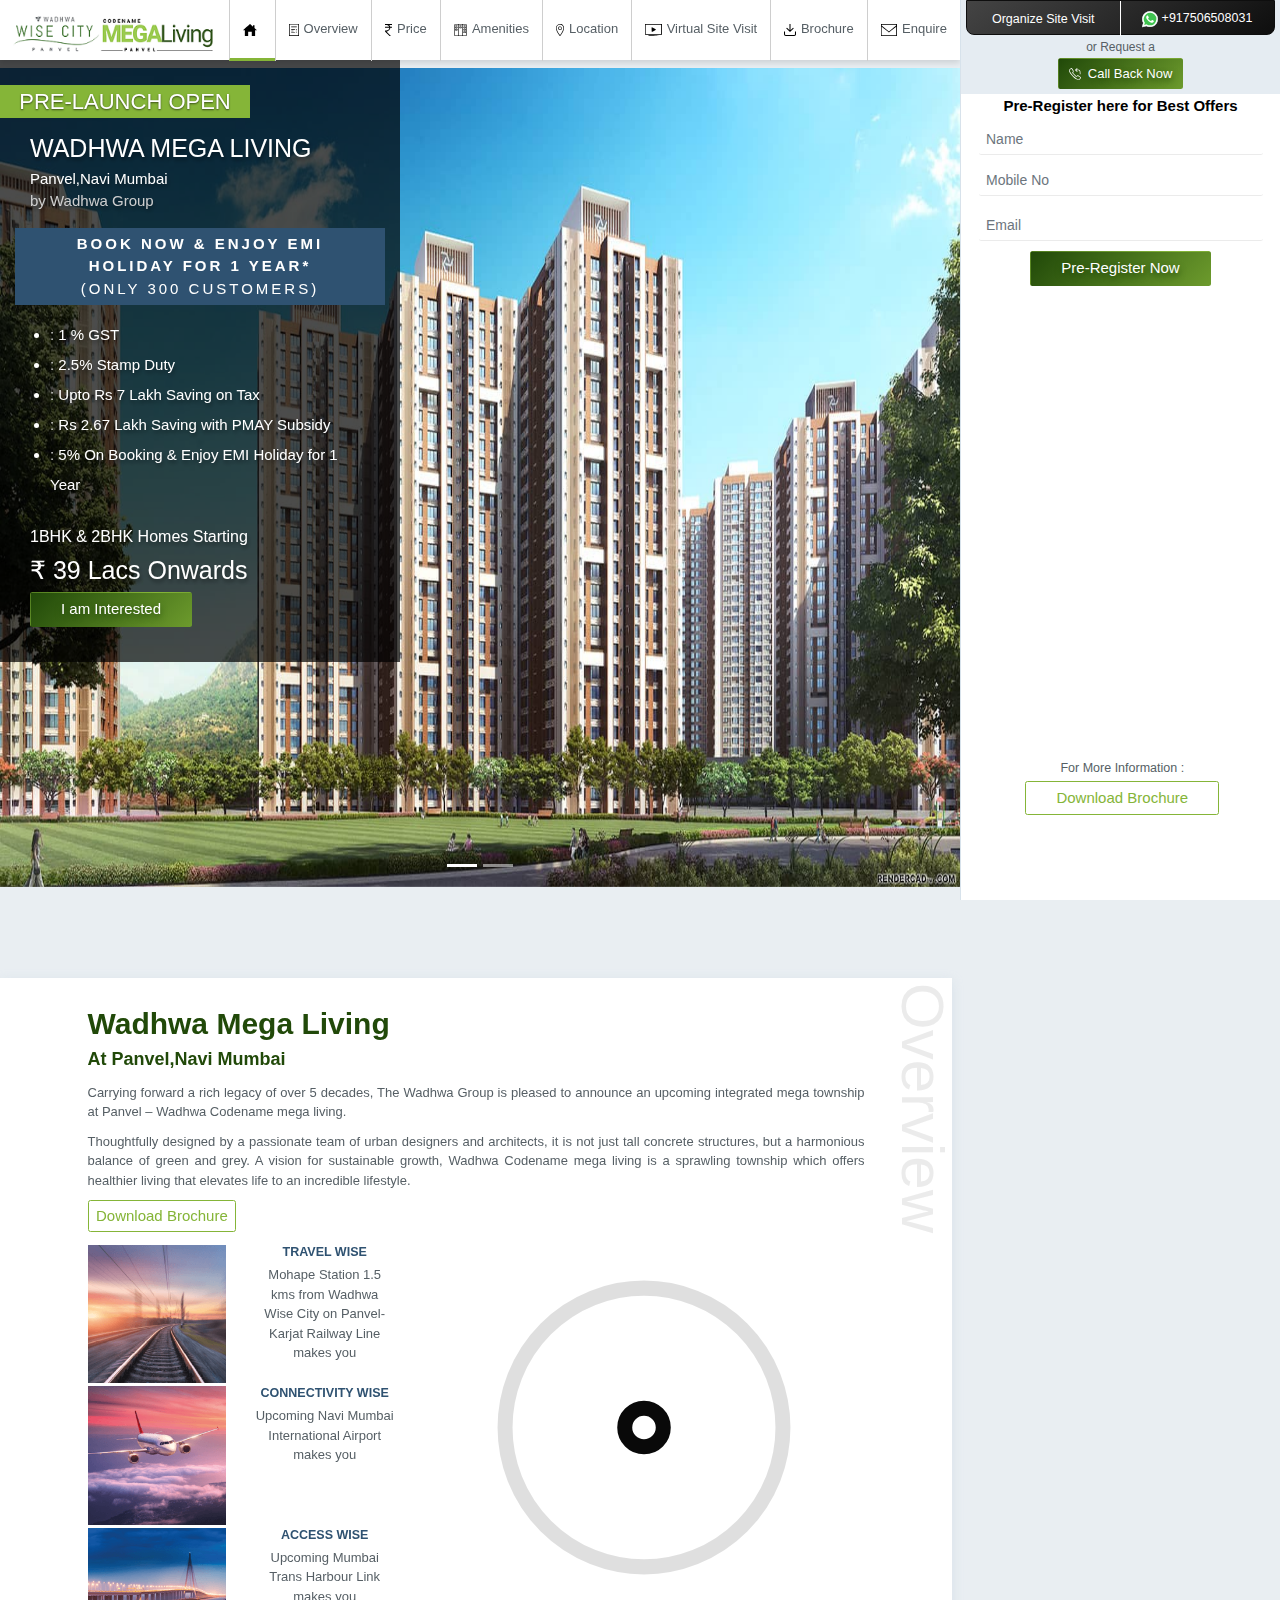
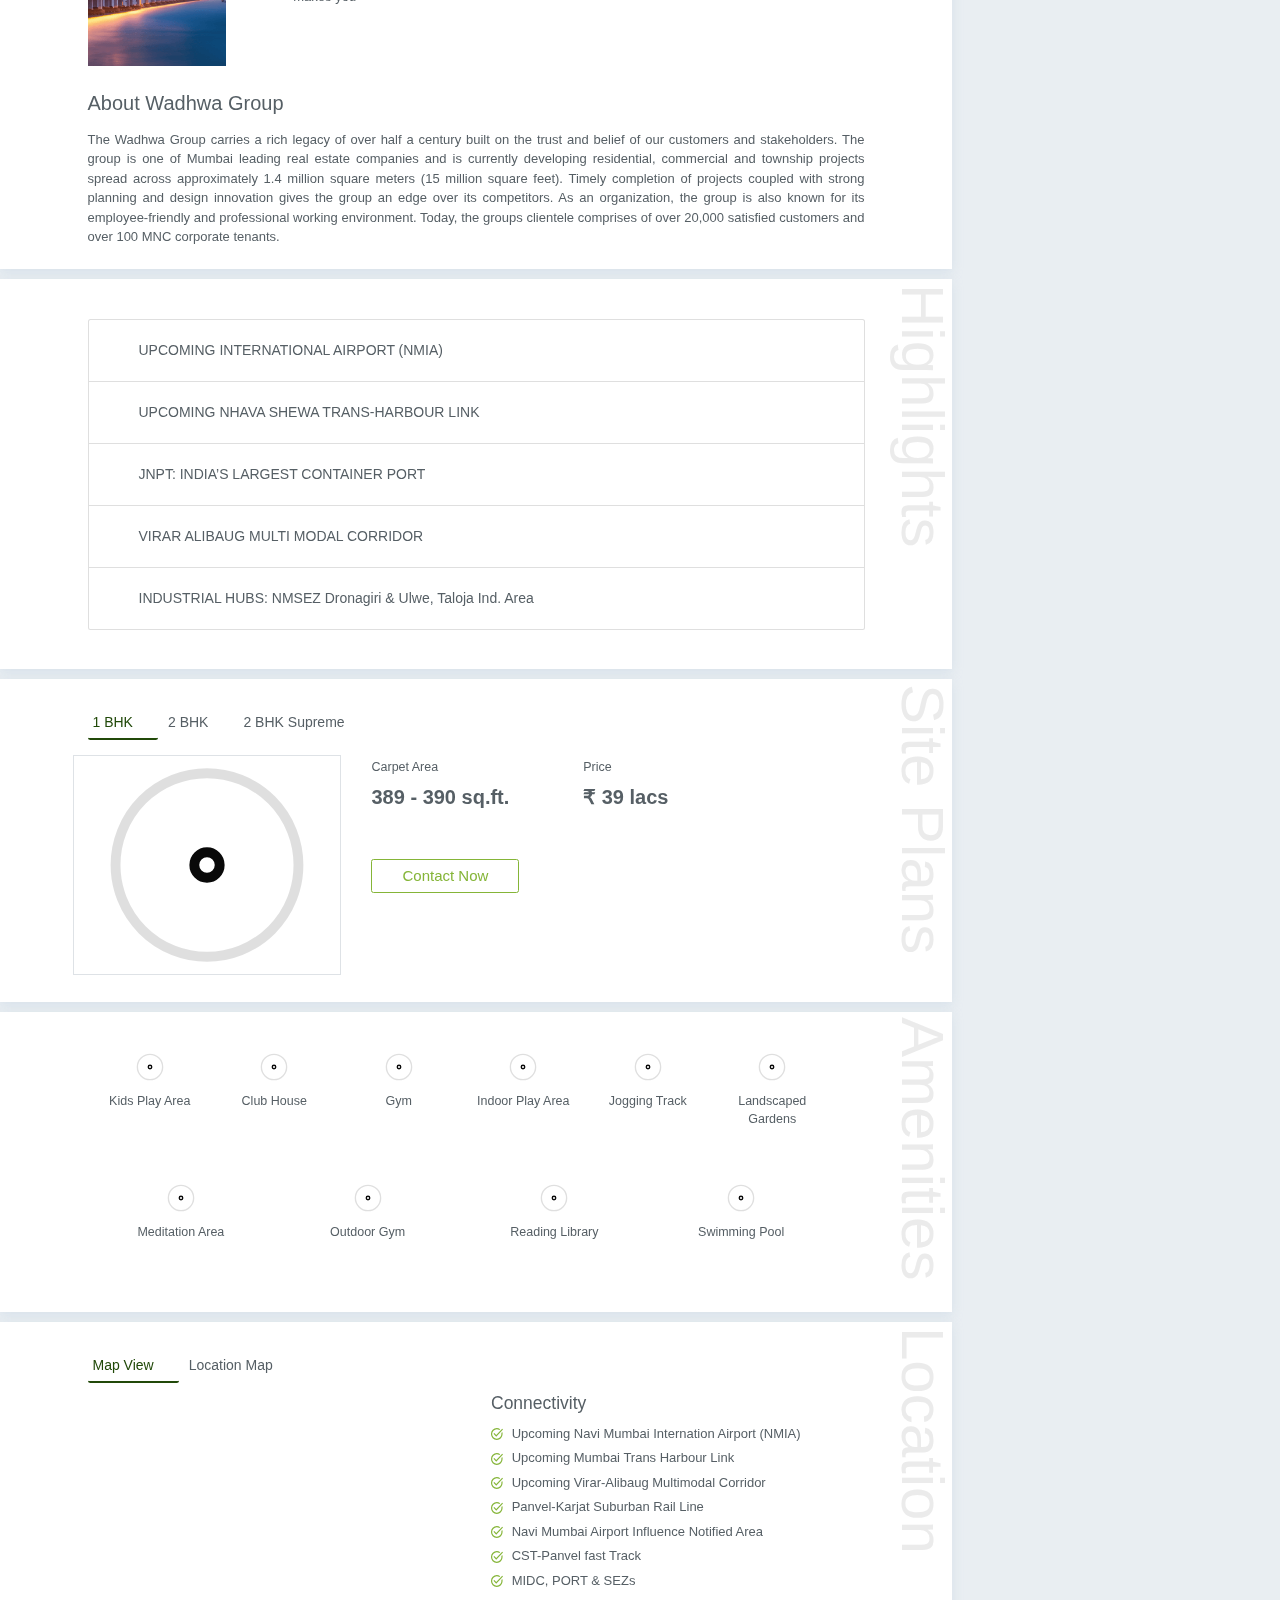
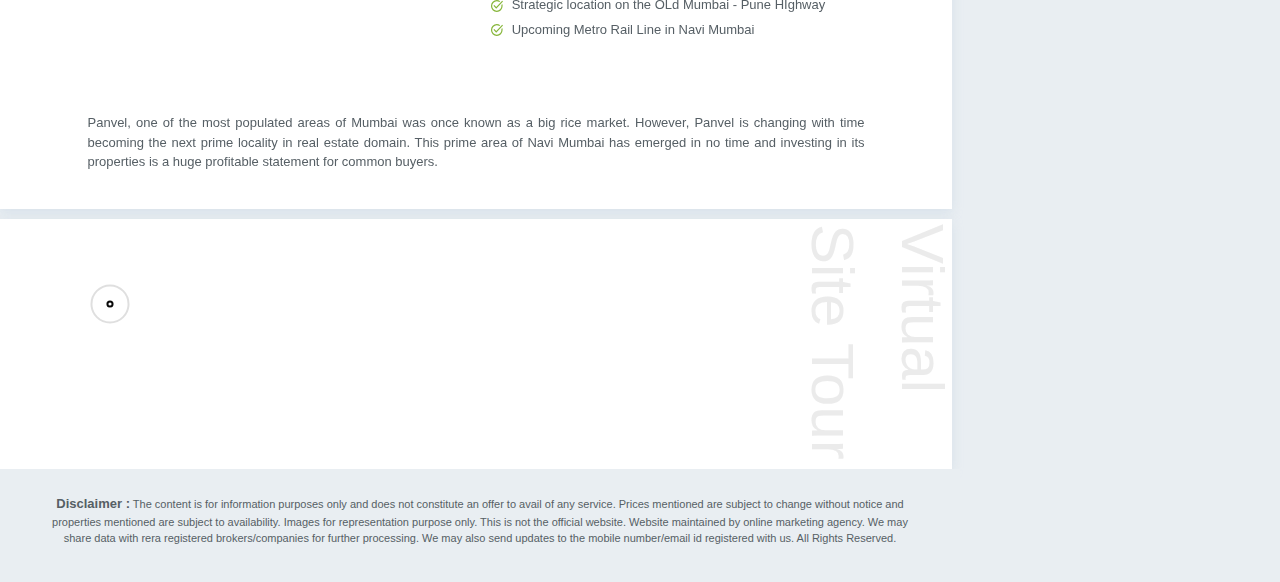
<file: wadhwa-panvel.co/index1f60.html>
<!DOCTYPE html>
<html lang="en">
	
<!-- Mirrored from wadhwa-panvel.co/?gclid=EAIaIQobChMIlpCe1dTQ4wIV04RwCh1yhQFVEAAYASAAEgJMPvD_BwE by HTTrack Website Copier/3.x [XR&CO'2014], Thu, 25 Jul 2019 18:23:48 GMT -->
<head>
		<meta charset="utf-8">
		<meta http-equiv="X-UA-Compatible" content="IE=edge">
		<meta name="viewport" content="width=device-width, initial-scale=1">
		<meta http-equiv="Content-Type" content="text/html; charset=UTF-8">
		<style>
			:root{
				--colorPrimary: #85b538;
				--colorSecondry: #214909;
				--colorBtn: #ffffff;
			}
	</style>			<meta name="title" content="Pre-Launching Wadhwa Mega Living At Panvel,Navi Mumbai By Wadhwa Group">
		<meta name="description" content="Exclusive details of Launch Wadhwa Mega Living at Panvel,Navi Mumbai, such as price, floor plan, construction status, project specifications and amenities. For site visits and booking visit,Wadhwa Mega Living at Panvel,Navi Mumbai"/>
		<meta name="keywords" content="Wadhwa Mega Living, Panvel,Navi Mumbai ,  Panvel,Navi Mumbai Properties,  Wadhwa Mega Living Panvel,Navi Mumbai , Panvel,Navi Mumbai Booking, Panvel,Navi Mumbai Properties, Wadhwa Mega Living Flats,  Panvel,Navi Mumbai New Launch,  New launch,  Wadhwa Mega Living at Panvel,Navi Mumbai , Panvel,Navi Mumbai property booking, Wadhwa Mega Living at Panvel,Navi Mumbai"/>
		<title>Pre-Launching Wadhwa Mega Living At Panvel,Navi Mumbai</title>
		<link rel="icon" href="assets/img/favicon.ico" sizes="16x16">
		<link rel="stylesheet" type="text/css" media="screen and (max-width:800px)" href="assets/css/style-sm-1.css">
		<link rel="stylesheet" type="text/css" media="screen and (min-width:801px)" href="assets/css/style-md-1.css">
		<link rel="stylesheet" type="text/css" href="app.css">
		<style>

		.info-box .info-title{
			font-size: 2.5rem;
		}
		.svgCheck{
			fill : #85b538
		}
		.info-box{
			top: 6rem;	
			width: 40rem
		}
		.rk-btn, .rk-btn-2{
			text-shadow: 0px 3px 6px var(--colorSecondry);
			background-color: #85b538;
	    background: linear-gradient(-45deg, #85b538, #214909, #85b538, #214909);
	    background-size: 400% 400%;
	    -webkit-animation: Gradient 3s ease infinite;
	    -moz-animation: Gradient 3s ease infinite;
	    animation: Gradient 3s ease infinite;
		}
		@media only screen and (max-width: 800px) {
			.main-contenter {
			    margin-top: 790px;
			}
			.main-slider-img {
				height: 250px;
			}
			.info-box {
				margin-top: 200px;
				width: 100% !important;
			}
			.info-box .info-title{
				font-size: 2.3rem;
			}
			.mob-center{
				text-align: center;
			}
			.nav-fill .nav-item{
				width: 50%;
			} 
		}
	</style>		<!-- Global site tag (gtag.js) - Google Ads: 991954408 --> 
<script async src='https://www.googletagmanager.com/gtag/js?id=AW-991954408'></script> <script> window.dataLayer = window.dataLayer || []; function gtag(){dataLayer.push(arguments);} gtag('js', new Date()); gtag('config', 'AW-991954408'); </script>
<!-- Global site tag (gtag.js) - Google Analytics -->
 <script async src='https://www.googletagmanager.com/gtag/js?id=UA-140706601-38'></script>
 <script>
  window.dataLayer = window.dataLayer || [];
  function gtag(){dataLayer.push(arguments);}
  gtag('js', new Date());
 
  gtag('config', 'UA-140706601-38');
 </script><!-- Facebook Pixel Code -->
<script>
!function(f,b,e,v,n,t,s)
{if(f.fbq)return;n=f.fbq=function(){n.callMethod?
n.callMethod.apply(n,arguments):n.queue.push(arguments)};
if(!f._fbq)f._fbq=n;n.push=n;n.loaded=!0;n.version='2.0';
n.queue=[];t=b.createElement(e);t.async=!0;
t.src=v;s=b.getElementsByTagName(e)[0];
s.parentNode.insertBefore(t,s)}(window,document,'script',
'../connect.facebook.net/en_US/fbevents.js');
 fbq('init', '362300564430051'); 
fbq('track', 'PageView');
fbq('track', 'Lead');
</script>
<noscript>
 <img height='1' width='1' 
src='https://www.facebook.com/tr?id=362300564430051&amp;ev=PageView&amp;noscript=1'/>
</noscript>
<!-- End Facebook Pixel Code -->	</head>
	<body>
		<div class="row main-row" id="top">
			<div class="col-md-9 col-sm-12 main-col">
				<section class="header" id="home">
					<div class="main-nav pos-fix-main" id="main-rk-nav">
						<ul class="nav nav-fill">
							<li class="nav-item">
								<a class="nav-link" href="index.html" title="Wadhwa Mega Living At Panvel,Navi Mumbai"><img src="assets/img/logo.png" class="mainLogo" alt="Wadhwa Mega Living Logo"></a>
							</li>
							<li class="nav-item main-mav-item active">
								<a class="nav-link" href="#top" title="Wadhwa Mega Living At Panvel,Navi Mumbai Home"><img src="assets/svg/site/home.svg" class="nav-svg-icon" alt="Wadhwa Mega Living Home"></a>
							</li>
							<li class="nav-item main-mav-item">
								<a class="nav-link" href="#overview" title="Wadhwa Mega Living At Panvel,Navi Mumbai Overview"><img src="assets/svg/site/overview.svg" class="nav-svg-icon" alt="Wadhwa Mega Living Overview">Overview</a>
							</li>
							<li class="nav-item main-mav-item">
								<a class="nav-link" href="#costing" title="Wadhwa Mega Living At Panvel,Navi Mumbai Prices"><img src="assets/svg/site/price.svg" class="nav-svg-icon" alt="Wadhwa Mega Living Prices">Price</a>
							</li>
							<li class="nav-item main-mav-item">
								<a class="nav-link" href="#amenities" title="Wadhwa Mega Living At Panvel,Navi Mumbai Amenities"><img src="assets/svg/site/amenities.svg" class="nav-svg-icon" alt="Wadhwa Mega Living Amenities">Amenities</a>
							</li>
							<li class="nav-item main-mav-item">
								<a class="nav-link" href="#location" title="Wadhwa Mega Living At Panvel,Navi Mumbai Location"><img src="assets/svg/site/location.svg" class="nav-svg-icon" alt="Wadhwa Mega Living Location">Location</a>
							</li>
							
							<li class="nav-item main-mav-item">
								<a class="nav-link" href="#sitevisit" title="Wadhwa Mega Living At Panvel,Navi Mumbai Site Visit"><img src="assets/svg/site/site-visit.svg" class="nav-svg-icon" alt="Wadhwa Mega Living Site Visit">Virtual Site Visit</a>
							</li>
							<li class="nav-item button main-mav-item">
								<a class="nav-link callModelRK"
									href="javascript:void(0)"
									onclick="setCookie('proBro', 'OK')"
									data-toggle="modal"
									data-name="Brochure Download"
									data-btn="Download Now"
									data-form="md"
									data-target="#rkEnqForm"
								title="Wadhwa Mega Living At Panvel,Navi Mumbai Download"><img src="assets/svg/site/bro-download.svg" class="nav-svg-icon" alt="Wadhwa Mega Living Download">Brochure</a>
							</li>
							<li class="nav-item main-mav-item">
								<a class="nav-link callModelRK"
									href="javascript:void(0)"
									data-toggle="modal"
									data-name="Mail Me Complete Details"
									data-btn="Enquire Now"
									data-form="lg"
									data-target="#rkEnqForm"
								title="Wadhwa Mega Living At Panvel,Navi Mumbai Enqiry"><img src="assets/svg/site/mail.svg" class="nav-svg-icon" alt="Wadhwa Mega Living Enqiry">Enquire</a>
							</li>
						</ul>
					</div>
					<div class="rk-mb-nav">
						<nav class="navbar navbar-light light-blue lighten-4 rk-mb-nav-pad">
							<p class="rk-mb-logo-div">
								<a class="navbar-brand ml-4" href="#">
									<img src="assets/img/logo.png" class="rk-mb-logo" alt="Wadhwa Mega Living Logo">
								</a>
							</p>
							<button class="navbar-toggler toggler-example mr-4 rk-nav-mb-btn" type="button" data-toggle="collapse" data-target="#navbarSupportedContent1"
							aria-controls="navbarSupportedContent1" aria-expanded="false" aria-label="Toggle navigation"><span class="dark-blue-text">
							<img src="assets/svg/site/nav.svg" class="nav-svg-icon" alt="Wadhwa Mega Living Menu"></span></button>
							<div class="collapse navbar-collapse rk-coll" id="navbarSupportedContent1">
								<ul class="navbar-nav mr-auto mx-5">
									<li class="nav-item">
										<a class="nav-link" href="#" title="Wadhwa Mega Living At Panvel,Navi Mumbai Home"><img src="assets/svg/site/home.svg" class="nav-svg-icon" alt="Wadhwa Mega Living Home"> Home</a>
									</li>
									<li class="nav-item">
										<a class="nav-link" href="#overview" title="Wadhwa Mega Living At Panvel,Navi Mumbai Overview"><img src="assets/svg/site/overview.svg" class="nav-svg-icon" alt="Wadhwa Mega Living Overview"> Overview</a>
									</li>
									<li class="nav-item">
										<a class="nav-link" href="#costing" title="Wadhwa Mega Living At Panvel,Navi Mumbai Prices"><img src="assets/svg/site/price.svg" class="nav-svg-icon" alt="Wadhwa Mega Living Prices"> Price</a>
									</li>
									<li class="nav-item">
										<a class="nav-link" href="#amenities" title="Wadhwa Mega Living At Panvel,Navi Mumbai Amenities"><img src="assets/svg/site/amenities.svg" class="nav-svg-icon" alt="Wadhwa Mega Living Amenities"> Amenities</a>
									</li>
									<li class="nav-item">
										<a class="nav-link" href="#location" title="Wadhwa Mega Living At Panvel,Navi Mumbai Location"><img src="assets/svg/site/location.svg" class="nav-svg-icon" alt="Wadhwa Mega Living Location"> Location</a>
									</li>
									
									<li class="nav-item">
										<a class="nav-link" href="#sitevisit" title="Wadhwa Mega Living At Panvel,Navi Mumbai Site Visit"><img src="assets/svg/site/site-visit.svg" class="nav-svg-icon" alt="Wadhwa Mega Living Site Visit"> Virtual Site Visit</a>
									</li>
									<li class="nav-item">
										<a class="nav-link callModelRK"
											href="javascript:void(0)"
											onclick="setCookie('proBro', 'OK')"
											data-toggle="modal"
											data-name="Brochure Download"
											data-btn="Download Now"
											data-form="md"
											data-target="#rkEnqForm"
										title="Wadhwa Mega Living At Panvel,Navi Mumbai Download"><img src="assets/svg/site/bro-download.svg" class="nav-svg-icon" alt="Wadhwa Mega Living Download"> Brochure</a>
									</li>
									<li class="nav-item">
										<a class="nav-link callModelRK"
											href="javascript:void(0)"
											data-toggle="modal"
											data-name="Mail Me Complete Details"
											data-btn="Enquire Now"
											data-form="lg"
											data-target="#rkEnqForm"
										title="Wadhwa Mega Living At Panvel,Navi Mumbai Enqiry"><img src="assets/svg/site/mail.svg" class="nav-svg-icon" alt="Wadhwa Mega Living Enqiry"> Enquire</a>
									</li>
								</ul>
							</div>
						</nav>
					</div>
				</section>
				<section class="main-view">
					<div class="row main-row">
						<div id="mainSlider" class="carousel slide main-slider pos-fixed" data-ride="carousel">
														<ol class="carousel-indicators">
								<li data-target="#mainSlider" data-slide-to="0" class="active"></li>
								<li data-target="#mainSlider" data-slide-to="1"></li>							</ol>
														<div class="carousel-inner">
																<div class="carousel-item">
									<img src="assets/img/1.jpg" class="d-block main-slider-img imgpren w-100" height="790" alt="Wadhwa Mega Living Image 1" 									srcset="" >
								</div>
																<div class="carousel-item">
									<img src="assets/img/2.jpg" class="d-block main-slider-img imgpren w-100" height="790" alt="Wadhwa Mega Living Image 2" 									srcset="" >
								</div>
															</div>
						</div>
						<div class="info-box">
							<!--  -->
							<div style="position: absolute; left:0; background-color: #85b538; color: #fff; text-shadow: 0px 1px 2px rgba(0,0,0,.6); width: 250px; text-transform: uppercase;font-size: 2.2rem; text-align: center;">
								Pre-Launch Open
							</div>
							<!--  -->
							<div class="row main-row" >
								<div class="col-md-12 mb-3">
									
									<span class="info-title">Wadhwa Mega Living</span>
									<span class="info-sub-title"><span class="head" style="display: block;">Panvel,Navi Mumbai</span> by Wadhwa Group</span>
								</div>
							</div>
										
							<span style="background-color: #2F5271; color:#fff; padding: 5px;text-align:center;display: block;margin: 5px 0">
				        <span style="display: block; text-transform: uppercase;font-size: 1.5rem; letter-spacing: 3px"><span class="unit-offer" style="font-weight: 600;">BOOK NOW &amp; ENJOY EMI <br>HOLIDAY FOR 1 YEAR*</span>
         <span class="animated bounceIn infinite" style="display: block; animation-duration: 3s">(Only 300 Customers)</span></span>
				        <span style="display: block; font-size: 1.5rem; letter-spacing: 3px"></span>
				      </span>
							<div class="row main-row mt-4">
																								<div class="col col-md-12 col-sm-12">	
																	<ul class="hightlight-list ul-1">
																				<li><span class="head"> :</span> 1 % GST</li>
																				<li><span class="head"> :</span> 2.5% Stamp Duty</li>
																				<li><span class="head"> :</span> Upto Rs 7 Lakh Saving on Tax</li>
																				<li><span class="head"> :</span> Rs 2.67 Lakh Saving with PMAY Subsidy</li>
																				<li><span class="head"> :</span> 5% On Booking & Enjoy EMI Holiday for 1 Year </li>
																				<!-- <li>1% GST </li>
										<li>2.5% Stamp Duty</li>
										<li>Upto Rs 7 Lakh Saving on Tax</li>
										<li>Rs 2.67 Lakh Saving with PMAY Subsidy</li>
										<li>5% On Booking & Enjoy EMI Holiday for 1 Year </li>
										 -->
									</ul>
								</div>
															</div>
							<div class="row main-row">
								<div class="col-md-12">
									<p class="offers-line">1BHK & 2BHK Homes Starting</p>
									
									<p class="offers-price">&#8377; 39 Lacs Onwards</p>
									
					
									<p class="mb-center">
										<button class="btn rk-btn py-2 px-5 text-white callModelRK" style="animation: Gradient 3s ease infinite, rocking 2s infinite; animation-delay: 3s;" data-toggle="modal"
										data-name="Mail Me Pricing Details"
										data-btn="Send Now"
										data-form="lg"
										data-target="#rkEnqForm">I am Interested</button>
									</p>
																	</div>
							</div>
						</div>
					</div>
					
					<div class="row main-row-rk">
						<div class="col-lg-12 col-md-12 col-sm-12 main-background main-contenter">
							<section class="overview">
	<span class="rk-section" id="overview"></span>
	<div class="card rk-card fst-div">
		<div class="card-body">
			<span class="rk-card-header rk-sm-none">Overview</span>
			<div class="rk-card-container">
				<span class="rk-card-main-heading">Wadhwa Mega Living <span style="font-size: 18px;display: block;" >At Panvel,Navi Mumbai</span></span>
				<p>Carrying forward a rich legacy of over 5 decades, The Wadhwa Group is pleased to announce an upcoming integrated mega township at Panvel – Wadhwa Codename mega living.</p><p>Thoughtfully designed by a passionate team of urban designers and architects, it is not just tall concrete structures, but a harmonious balance of green and grey. A vision for sustainable growth, Wadhwa Codename mega living is a sprawling township which offers healthier living that elevates life to an incredible lifestyle.</p>				<button class="btn rk-btn-bro callModelRK"
				data-toggle="modal"
				data-name="Brochure Download"
				data-btn="Download Now"
				data-form="md"
				data-target="#rkEnqForm">
				Download Brochure <i class="fas fa-download"></i>
				</button>
						 <div class="row" style="margin-top: 10px;">
						 	<div class="col-md-5">
						 		<div class="row">
              <div class="col-md-6 " style="margin-top: 3px;">
                <img src="assets/img/travel-wise.jpg" class="w-100">
              </div>
              <div class="col-md-6 " style="margin-top: 3px;">
                <center>
                <h5 class="title-d" style="color: #2F5271 !important; font-weight: 550;">TRAVEL WISE</h5>
                <p>Mohape Station 1.5 kms from Wadhwa Wise City on Panvel-Karjat Railway Line makes you</p>
                </center>
              </div>
            
           
              <div class="col-md-6 " style="margin-top: 3px;">
                <img src="assets/img/connectivity-wise.jpg" class="w-100">
              </div>
              <div class="col-md-6 " style="margin-top: 3px;">
                <center>
                <h5 class="title-d" style="color: #2F5271 !important; font-weight: 550;">CONNECTIVITY WISE</h5>
                <p>Upcoming Navi Mumbai International Airport makes you</p>
                </center>
              </div>
              
                      
              <div class="col-md-6 " style="margin-top: 3px;">
                <img src="assets/img/access-wise.jpg" class="w-100">
              </div>
              <div class="col-md-6 " style="margin-top: 3px;">
                <center>
                <h5 class="title-d" style="color: #2F5271 !important; font-weight: 550;">ACCESS WISE</h5>
                <p>Upcoming Mumbai Trans Harbour Link makes you</p>
                </center>
              </div>
          </div>
          </div>
          <div class="col-md-7">
              <div id="overviewRKSlider" class="carousel slide rk-slider" data-ride="carousel">
					<div class="carousel-inner">
												<div class="carousel-item">
							<center><img class="d-block w-75 imgpren lazy" src="assets/svg/site/loader.svg" data-src="assets/img/info1.jpg"
														srcset="" ></center> 
							<!-- rk-slider-img -->
						</div>
												<div class="carousel-item">
							<center><img class="d-block w-75 imgpren lazy" src="assets/svg/site/loader.svg" data-src="assets/img/info2.jpg"
														srcset="" ></center> 
							<!-- rk-slider-img -->
						</div>
												<div class="carousel-item">
							<center><img class="d-block w-75 imgpren lazy" src="assets/svg/site/loader.svg" data-src="assets/img/info3.jpg"
														srcset="" ></center> 
							<!-- rk-slider-img -->
						</div>
											</div>
					<a class="carousel-control-prev" href="#overviewRKSlider" role="button" data-slide="prev">
						<span class="carousel-control-prev-icon" aria-hidden="true"></span>
						<span class="sr-only">Previous</span>
					</a>
					<a class="carousel-control-next" href="#overviewRKSlider" role="button" data-slide="next">
						<span class="carousel-control-next-icon" aria-hidden="true"></span>
						<span class="sr-only">Next</span>
					</a>
				</div>
			</div>
            </div>
				
				<h2 class="block-head">About Wadhwa Group</h2>
				<p>The Wadhwa Group carries a rich legacy of over half a century built on the trust and belief of our customers and stakeholders. The group is one of Mumbai leading real estate companies and is currently developing residential, commercial and township projects spread across approximately 1.4 million square meters (15 million square feet). Timely completion of projects coupled with strong planning and design innovation gives the group an edge over its competitors. As an organization, the group is also known for its employee-friendly and professional working environment. Today, the groups clientele comprises of over 20,000 satisfied customers and over 100 MNC corporate tenants.</p>			
			</div>
		</div>
	</div>
</section>
<section class="custom-block">
		<div class="card rk-card">
		<div class="card-body">
			<span class="rk-card-header rk-sm-none">Highlights</span>
			<h2 class="color-primary rk-md-none">Highlights</h2>
			<div class="rk-card-container">
			
				<div class="row">
					<div class="col col-md-12 col-sm-12 ami-block">
						
				<div class="row">
				<div class="col-md-12 col-sm-12">
				
											<ul class="list-group pro-highlights">
										  <li class="list-group-item">UPCOMING INTERNATIONAL AIRPORT (NMIA)</li>
										  <li class="list-group-item">UPCOMING NHAVA SHEWA TRANS-HARBOUR LINK</li>
										   <li class="list-group-item">JNPT: INDIA’S LARGEST CONTAINER PORT </li>
										  <li class="list-group-item">VIRAR ALIBAUG MULTI MODAL CORRIDOR</li>
										   <li class="list-group-item">INDUSTRIAL HUBS: NMSEZ Dronagiri & Ulwe, Taloja Ind. Area</li>
											</ul>
											</div>
										<div>

     					</div>
				</div>
			</div>
		</div>
	</div>
		</section>
<section class="location">
   <span class="rk-section" id="costing"></span>
     <div class="card rk-card">
        <div class="card-body">
           <span class="rk-card-header rk-sm-none">Site Plans</span>
           <h2 class="color-primary rk-md-none">Site Plans</h2>
           <div class="rk-card-container">

                         <ul class="nav nav-pills mb-3 mt-4" id="pills-tab" role="tablist">
                                 <li class="nav-item rk-tab-link">
                    <a class="nav-link rk-tab-btn"
					id="pills-0-tab"
					data-toggle="pill"
					href="#pills-0"
					role="tab">
                    1 BHK                    </a>
				</li>
				                <li class="nav-item rk-tab-link">
                    <a class="nav-link rk-tab-btn"
					id="pills-1-tab"
					data-toggle="pill"
					href="#pills-1"
					role="tab">
                    2 BHK                    </a>
				</li>
				                <li class="nav-item rk-tab-link">
                    <a class="nav-link rk-tab-btn"
					id="pills-2-tab"
					data-toggle="pill"
					href="#pills-2"
					role="tab">
                    2 BHK Supreme                    </a>
				</li>
							</ul>
			<div class="tab-content rk-tab-tab" id="pills-tabContent">
							<div class="tab-pane fade rk-tab-container" id="pills-0" role="tabpanel" aria-labelledby="pills-0-tab">
					<div class="row mt-4 mb-4">
						<div class="col-md-4 overMain">
						<a class="callModelRK"
						href="javascript:void(0)"
						data-toggle="modal"
						data-name="Send Me Costing Details"
						data-btn="Send Now"
						data-form="lg"
						data-target="#rkEnqForm">
						<img src="assets/svg/site/loader.svg" data-src="assets/img/1bhk.jpg" class="w-100 rk-h-220 border lazy" alt="Wadhwa Mega Living 1 BHK Plan">
						<div class="overlay">
							<div class="icon">
							     <img class="over-icon-sm" src="assets/svg/site/zoom.svg" class="nav-svg-icon" alt="Wadhwa Mega Living View" >
							</div>
						</div>
						</a>
					</div>
					<div class="col-md-8 py-2 px-5">
						<div class="row">
							<div class="col-sm-5">
								<h5 class="mb-3">Carpet Area</h5>
								<h2 class="font-weight-bold">389 - 390   sq.ft.</h2>
							</div>
							<div class="col-sm-7 mb-4">
								<h5 class="mb-3">Price</h5>
								<h2 class="font-weight-bold"><span class="rs-font">&#8377;</span> 39 lacs</h2>
							</div>
						</div>
						<!-- <div class="row mt-3">
						<div class="col col-sm-5">
						<h5 class="mb-3">
						&nbsp;</h5>
						<h2 class="font-weight-bold">&nbsp;</h2>
						</div>
						<div class="col col-sm-7">
						<h5 class="mb-3">&nbsp;</h5>
						<h2 class="font-weight-bold">&nbsp;</h2>
						</div>
						</div> -->
						<div class="row mt-md-5 mt-lg-5">
							<div class="col-md-12 mob-center">
								<button class="btn rk-btn-bro py-2 px-5 callModelRK"
								data-toggle="modal"
								data-name="Send Me Costing Details"
								data-btn="Send Now"
								data-form="lg"
								data-target="#rkEnqForm">
								Contact Now
								</button>
							</div>
						</div>
					</div>
				</div>
			</div>
							<div class="tab-pane fade rk-tab-container" id="pills-1" role="tabpanel" aria-labelledby="pills-1-tab">
					<div class="row mt-4 mb-4">
						<div class="col-md-4 overMain">
						<a class="callModelRK"
						href="javascript:void(0)"
						data-toggle="modal"
						data-name="Send Me Costing Details"
						data-btn="Send Now"
						data-form="lg"
						data-target="#rkEnqForm">
						<img src="assets/svg/site/loader.svg" data-src="assets/img/2bhk.jpg" class="w-100 rk-h-220 border lazy" alt="Wadhwa Mega Living 2 BHK Plan">
						<div class="overlay">
							<div class="icon">
							     <img class="over-icon-sm" src="assets/svg/site/zoom.svg" class="nav-svg-icon" alt="Wadhwa Mega Living View" >
							</div>
						</div>
						</a>
					</div>
					<div class="col-md-8 py-2 px-5">
						<div class="row">
							<div class="col-sm-5">
								<h5 class="mb-3">Carpet Area</h5>
								<h2 class="font-weight-bold">494  sq.ft.</h2>
							</div>
							<div class="col-sm-7 mb-4">
								<h5 class="mb-3">Price</h5>
								<h2 class="font-weight-bold"><span class="rs-font">&#8377;</span> 46 lacs</h2>
							</div>
						</div>
						<!-- <div class="row mt-3">
						<div class="col col-sm-5">
						<h5 class="mb-3">
						&nbsp;</h5>
						<h2 class="font-weight-bold">&nbsp;</h2>
						</div>
						<div class="col col-sm-7">
						<h5 class="mb-3">&nbsp;</h5>
						<h2 class="font-weight-bold">&nbsp;</h2>
						</div>
						</div> -->
						<div class="row mt-md-5 mt-lg-5">
							<div class="col-md-12 mob-center">
								<button class="btn rk-btn-bro py-2 px-5 callModelRK"
								data-toggle="modal"
								data-name="Send Me Costing Details"
								data-btn="Send Now"
								data-form="lg"
								data-target="#rkEnqForm">
								Contact Now
								</button>
							</div>
						</div>
					</div>
				</div>
			</div>
							<div class="tab-pane fade rk-tab-container" id="pills-2" role="tabpanel" aria-labelledby="pills-2-tab">
					<div class="row mt-4 mb-4">
						<div class="col-md-4 overMain">
						<a class="callModelRK"
						href="javascript:void(0)"
						data-toggle="modal"
						data-name="Send Me Costing Details"
						data-btn="Send Now"
						data-form="lg"
						data-target="#rkEnqForm">
						<img src="assets/svg/site/loader.svg" data-src="assets/img/2-sbhk.jpg" class="w-100 rk-h-220 border lazy" alt="Wadhwa Mega Living 2 BHK Supreme Plan">
						<div class="overlay">
							<div class="icon">
							     <img class="over-icon-sm" src="assets/svg/site/zoom.svg" class="nav-svg-icon" alt="Wadhwa Mega Living View" >
							</div>
						</div>
						</a>
					</div>
					<div class="col-md-8 py-2 px-5">
						<div class="row">
							<div class="col-sm-5">
								<h5 class="mb-3">Carpet Area</h5>
								<h2 class="font-weight-bold">628 - 639 sq.ft.</h2>
							</div>
							<div class="col-sm-7 mb-4">
								<h5 class="mb-3">Price</h5>
								<h2 class="font-weight-bold"><span class="rs-font">&#8377;</span> 60.5 lacs</h2>
							</div>
						</div>
						<!-- <div class="row mt-3">
						<div class="col col-sm-5">
						<h5 class="mb-3">
						&nbsp;</h5>
						<h2 class="font-weight-bold">&nbsp;</h2>
						</div>
						<div class="col col-sm-7">
						<h5 class="mb-3">&nbsp;</h5>
						<h2 class="font-weight-bold">&nbsp;</h2>
						</div>
						</div> -->
						<div class="row mt-md-5 mt-lg-5">
							<div class="col-md-12 mob-center">
								<button class="btn rk-btn-bro py-2 px-5 callModelRK"
								data-toggle="modal"
								data-name="Send Me Costing Details"
								data-btn="Send Now"
								data-form="lg"
								data-target="#rkEnqForm">
								Contact Now
								</button>
							</div>
						</div>
					</div>
				</div>
			</div>
					</div>
						</div>
	</div>
	</div>
</section>

<section class="amenities">
	<span class="rk-section" id="amenities"></span>
	<div class="card rk-card ami-div ami-div-h">
		<div class="card-body">
			<span class="rk-card-header rk-sm-none">Amenities</span>
			<h2 class="color-primary rk-md-none">Amenities</h2>
			<div class="rk-card-container">
				<div class="row col">
										<div class="col col-md-2 col-sm-3 text-center ami-block">
					  <img src="assets/svg/site/loader.svg" data-src="assets/svg/kids-play-area.svg" alt="Wadhwa Mega Living Kids Play Area" class="imgpren lazy">
					  <span class="ami-title">Kids Play Area</span>
					</div>
										<div class="col col-md-2 col-sm-3 text-center ami-block">
					  <img src="assets/svg/site/loader.svg" data-src="assets/svg/club-house.svg" alt="Wadhwa Mega Living Club House" class="imgpren lazy">
					  <span class="ami-title">Club House</span>
					</div>
										<div class="col col-md-2 col-sm-3 text-center ami-block">
					  <img src="assets/svg/site/loader.svg" data-src="assets/svg/gym.svg" alt="Wadhwa Mega Living Gym" class="imgpren lazy">
					  <span class="ami-title">Gym</span>
					</div>
										<div class="col col-md-2 col-sm-3 text-center ami-block">
					  <img src="assets/svg/site/loader.svg" data-src="assets/svg/indoor-play-area-2.svg" alt="Wadhwa Mega Living Indoor Play Area" class="imgpren lazy">
					  <span class="ami-title">Indoor Play Area</span>
					</div>
										<div class="col col-md-2 col-sm-3 text-center ami-block">
					  <img src="assets/svg/site/loader.svg" data-src="assets/svg/jogging-track-2.svg" alt="Wadhwa Mega Living Jogging Track" class="imgpren lazy">
					  <span class="ami-title">Jogging Track</span>
					</div>
										<div class="col col-md-2 col-sm-3 text-center ami-block">
					  <img src="assets/svg/site/loader.svg" data-src="assets/svg/landscaped-gardens-2.svg" alt="Wadhwa Mega Living Landscaped Gardens" class="imgpren lazy">
					  <span class="ami-title">Landscaped Gardens</span>
					</div>
										<div class="col col-md-2 col-sm-3 text-center ami-block">
					  <img src="assets/svg/site/loader.svg" data-src="assets/svg/meditation-area.svg" alt="Wadhwa Mega Living Meditation Area" class="imgpren lazy">
					  <span class="ami-title">Meditation Area</span>
					</div>
										<div class="col col-md-2 col-sm-3 text-center ami-block">
					  <img src="assets/svg/site/loader.svg" data-src="assets/svg/outdoor-gym.svg" alt="Wadhwa Mega Living Outdoor Gym" class="imgpren lazy">
					  <span class="ami-title">Outdoor Gym</span>
					</div>
										<div class="col col-md-2 col-sm-3 text-center ami-block">
					  <img src="assets/svg/site/loader.svg" data-src="assets/svg/reading-library-2.svg" alt="Wadhwa Mega Living Reading Library" class="imgpren lazy">
					  <span class="ami-title">Reading Library</span>
					</div>
										<div class="col col-md-2 col-sm-3 text-center ami-block">
					  <img src="assets/svg/site/loader.svg" data-src="assets/svg/swimming-pool-3.svg" alt="Wadhwa Mega Living Swimming Pool" class="imgpren lazy">
					  <span class="ami-title">Swimming Pool</span>
					</div>
									</div>
			</div>
		</div>
	</div>
</section>
<section class="location">
	<span class="rk-section" id="location"></span>
	<div class="card rk-card">
		<div class="card-body">
			<span class="rk-card-header rk-sm-none">Location</span>
			<h2 class="color-primary rk-md-none">Location</h2>
			<div class="rk-card-container">
				<ul class="nav nav-pills mb-3 mt-4" id="pills-tab" role="tablist">
										<li class="nav-item">
						<a class="nav-link rk-tab-btn active" id="pills-home-tab" data-toggle="pill" href="#pills-home" role="tab" aria-controls="pills-home">Map View</a>
					</li>
										<li class="nav-item">
						<a class="nav-link rk-tab-btn" id="pills-profile-tab" data-toggle="pill" href="#pills-profile" role="tab" aria-controls="pills-profile">Location Map</a>
					</li>
									</ul>
				<div class="tab-content" id="pills-tabContent">
					<div class="tab-pane fade show active" id="pills-home" role="tabpanel" aria-labelledby="pills-home-tab">
						<div class="row">
																					<div class="col-md-6">
								<iframe   src="https://www.google.com/maps/embed?pb=!1m14!1m8!1m3!1d15094.505269376466!2d73.1841274!3d18.9479275!3m2!1i1024!2i768!4f13.1!3m3!1m2!1s0x0%3A0x611268bec040c514!2sWadhwa+Wise+City!5e0!3m2!1sen!2sin!4v1563171927614!5m2!1sen!2sin" frameborder="0" style="border:0; width:100%; height:300px;"  allowfullscreen></iframe>
							</div>
														<div class="col-md-6 loc-ul-tab">
								<h3 class="mb-3">Connectivity</h3>
								<ul class="loc-ul">
																		<li>
										<svg xmlns="http://www.w3.org/2000/svg" width="12" height="12" viewBox="0 0 12 12">
											<path id="icons8-checked-24" d="M7.8,2A5.907,5.907,0,0,0,2,8a5.907,5.907,0,0,0,5.8,6,5.907,5.907,0,0,0,5.8-6,6.153,6.153,0,0,0-.314-1.93l-.938.971A4.969,4.969,0,0,1,12.431,8,4.726,4.726,0,0,1,7.8,12.8,4.726,4.726,0,0,1,3.159,8,4.726,4.726,0,0,1,7.8,3.2a4.5,4.5,0,0,1,2.561.8l.83-.859A5.63,5.63,0,0,0,7.8,2Zm5.385.776L7.216,8.952,5.307,6.976l-.819.848,2.728,2.824L14,3.624Z" transform="translate(-2 -2)" class="svgCheck"/>
										</svg>
										<span class="loc-li">Upcoming Navi Mumbai Internation Airport (NMIA)</span>
									</li>
																		<li>
										<svg xmlns="http://www.w3.org/2000/svg" width="12" height="12" viewBox="0 0 12 12">
											<path id="icons8-checked-24" d="M7.8,2A5.907,5.907,0,0,0,2,8a5.907,5.907,0,0,0,5.8,6,5.907,5.907,0,0,0,5.8-6,6.153,6.153,0,0,0-.314-1.93l-.938.971A4.969,4.969,0,0,1,12.431,8,4.726,4.726,0,0,1,7.8,12.8,4.726,4.726,0,0,1,3.159,8,4.726,4.726,0,0,1,7.8,3.2a4.5,4.5,0,0,1,2.561.8l.83-.859A5.63,5.63,0,0,0,7.8,2Zm5.385.776L7.216,8.952,5.307,6.976l-.819.848,2.728,2.824L14,3.624Z" transform="translate(-2 -2)" class="svgCheck"/>
										</svg>
										<span class="loc-li">Upcoming Mumbai Trans Harbour Link</span>
									</li>
																		<li>
										<svg xmlns="http://www.w3.org/2000/svg" width="12" height="12" viewBox="0 0 12 12">
											<path id="icons8-checked-24" d="M7.8,2A5.907,5.907,0,0,0,2,8a5.907,5.907,0,0,0,5.8,6,5.907,5.907,0,0,0,5.8-6,6.153,6.153,0,0,0-.314-1.93l-.938.971A4.969,4.969,0,0,1,12.431,8,4.726,4.726,0,0,1,7.8,12.8,4.726,4.726,0,0,1,3.159,8,4.726,4.726,0,0,1,7.8,3.2a4.5,4.5,0,0,1,2.561.8l.83-.859A5.63,5.63,0,0,0,7.8,2Zm5.385.776L7.216,8.952,5.307,6.976l-.819.848,2.728,2.824L14,3.624Z" transform="translate(-2 -2)" class="svgCheck"/>
										</svg>
										<span class="loc-li">Upcoming Virar-Alibaug Multimodal Corridor</span>
									</li>
																		<li>
										<svg xmlns="http://www.w3.org/2000/svg" width="12" height="12" viewBox="0 0 12 12">
											<path id="icons8-checked-24" d="M7.8,2A5.907,5.907,0,0,0,2,8a5.907,5.907,0,0,0,5.8,6,5.907,5.907,0,0,0,5.8-6,6.153,6.153,0,0,0-.314-1.93l-.938.971A4.969,4.969,0,0,1,12.431,8,4.726,4.726,0,0,1,7.8,12.8,4.726,4.726,0,0,1,3.159,8,4.726,4.726,0,0,1,7.8,3.2a4.5,4.5,0,0,1,2.561.8l.83-.859A5.63,5.63,0,0,0,7.8,2Zm5.385.776L7.216,8.952,5.307,6.976l-.819.848,2.728,2.824L14,3.624Z" transform="translate(-2 -2)" class="svgCheck"/>
										</svg>
										<span class="loc-li">Panvel-Karjat Suburban Rail Line</span>
									</li>
																		<li>
										<svg xmlns="http://www.w3.org/2000/svg" width="12" height="12" viewBox="0 0 12 12">
											<path id="icons8-checked-24" d="M7.8,2A5.907,5.907,0,0,0,2,8a5.907,5.907,0,0,0,5.8,6,5.907,5.907,0,0,0,5.8-6,6.153,6.153,0,0,0-.314-1.93l-.938.971A4.969,4.969,0,0,1,12.431,8,4.726,4.726,0,0,1,7.8,12.8,4.726,4.726,0,0,1,3.159,8,4.726,4.726,0,0,1,7.8,3.2a4.5,4.5,0,0,1,2.561.8l.83-.859A5.63,5.63,0,0,0,7.8,2Zm5.385.776L7.216,8.952,5.307,6.976l-.819.848,2.728,2.824L14,3.624Z" transform="translate(-2 -2)" class="svgCheck"/>
										</svg>
										<span class="loc-li">Navi Mumbai Airport Influence Notified Area</span>
									</li>
																		<li>
										<svg xmlns="http://www.w3.org/2000/svg" width="12" height="12" viewBox="0 0 12 12">
											<path id="icons8-checked-24" d="M7.8,2A5.907,5.907,0,0,0,2,8a5.907,5.907,0,0,0,5.8,6,5.907,5.907,0,0,0,5.8-6,6.153,6.153,0,0,0-.314-1.93l-.938.971A4.969,4.969,0,0,1,12.431,8,4.726,4.726,0,0,1,7.8,12.8,4.726,4.726,0,0,1,3.159,8,4.726,4.726,0,0,1,7.8,3.2a4.5,4.5,0,0,1,2.561.8l.83-.859A5.63,5.63,0,0,0,7.8,2Zm5.385.776L7.216,8.952,5.307,6.976l-.819.848,2.728,2.824L14,3.624Z" transform="translate(-2 -2)" class="svgCheck"/>
										</svg>
										<span class="loc-li">CST-Panvel fast Track</span>
									</li>
																		<li>
										<svg xmlns="http://www.w3.org/2000/svg" width="12" height="12" viewBox="0 0 12 12">
											<path id="icons8-checked-24" d="M7.8,2A5.907,5.907,0,0,0,2,8a5.907,5.907,0,0,0,5.8,6,5.907,5.907,0,0,0,5.8-6,6.153,6.153,0,0,0-.314-1.93l-.938.971A4.969,4.969,0,0,1,12.431,8,4.726,4.726,0,0,1,7.8,12.8,4.726,4.726,0,0,1,3.159,8,4.726,4.726,0,0,1,7.8,3.2a4.5,4.5,0,0,1,2.561.8l.83-.859A5.63,5.63,0,0,0,7.8,2Zm5.385.776L7.216,8.952,5.307,6.976l-.819.848,2.728,2.824L14,3.624Z" transform="translate(-2 -2)" class="svgCheck"/>
										</svg>
										<span class="loc-li">MIDC, PORT & SEZs</span>
									</li>
																		<li>
										<svg xmlns="http://www.w3.org/2000/svg" width="12" height="12" viewBox="0 0 12 12">
											<path id="icons8-checked-24" d="M7.8,2A5.907,5.907,0,0,0,2,8a5.907,5.907,0,0,0,5.8,6,5.907,5.907,0,0,0,5.8-6,6.153,6.153,0,0,0-.314-1.93l-.938.971A4.969,4.969,0,0,1,12.431,8,4.726,4.726,0,0,1,7.8,12.8,4.726,4.726,0,0,1,3.159,8,4.726,4.726,0,0,1,7.8,3.2a4.5,4.5,0,0,1,2.561.8l.83-.859A5.63,5.63,0,0,0,7.8,2Zm5.385.776L7.216,8.952,5.307,6.976l-.819.848,2.728,2.824L14,3.624Z" transform="translate(-2 -2)" class="svgCheck"/>
										</svg>
										<span class="loc-li">Strategic location on the OLd Mumbai - Pune HIghway</span>
									</li>
																		<li>
										<svg xmlns="http://www.w3.org/2000/svg" width="12" height="12" viewBox="0 0 12 12">
											<path id="icons8-checked-24" d="M7.8,2A5.907,5.907,0,0,0,2,8a5.907,5.907,0,0,0,5.8,6,5.907,5.907,0,0,0,5.8-6,6.153,6.153,0,0,0-.314-1.93l-.938.971A4.969,4.969,0,0,1,12.431,8,4.726,4.726,0,0,1,7.8,12.8,4.726,4.726,0,0,1,3.159,8,4.726,4.726,0,0,1,7.8,3.2a4.5,4.5,0,0,1,2.561.8l.83-.859A5.63,5.63,0,0,0,7.8,2Zm5.385.776L7.216,8.952,5.307,6.976l-.819.848,2.728,2.824L14,3.624Z" transform="translate(-2 -2)" class="svgCheck"/>
										</svg>
										<span class="loc-li">Upcoming Metro Rail Line in Navi Mumbai</span>
									</li>
																	</ul>
							</div>
													</div>
						<div class="row">
							<div class="col-md-12 pt-4 mb-4">
								<p>Panvel, one of the most populated areas of Mumbai was once known as a big rice market. However, Panvel is changing with time becoming the next prime locality in real estate domain. This prime area of Navi Mumbai has emerged in no time and investing in its properties is a huge profitable statement for common buyers.</p>							</div>
						</div>
					</div>
										<div class="tab-pane fade " id="pills-profile" role="tabpanel" aria-labelledby="pills-profile-tab">
						<div class="row">
							<div class="col-md-12 mb-4">
								<div class="row">
								<div class="col-md-12 overMain">
									<center>
									<a href="assets/img/location.jpg" data-toggle="lightbox">
										<img class="d-block w-100 lazy" src="assets/svg/site/loader.svg" data-src="assets/img/location.jpg" alt="Wadhwa Mega Living Location Map" 										srcset="" >
										<div class="overlay">
											<div class="icon">
												<img class="over-icon" src="assets/svg/site/zoom.svg" class="nav-svg-icon" alt="Wadhwa Mega Living View" >
											</div>
										</div>
									</a>
									</center>
								</div>
								
							</div>
							</div>
						</div>
					</div>
									</div>
			</div>
		</div>
	</div>
</section>

	<section class="sitevisit">
		<span class="rk-section" id="sitevisit"></span>
		<div class="card rk-card">
			<div class="card-body">
				<span class="rk-card-header rk-sm-none">Virtual Site Tour</span>
				<div class="rk-card-container">
					<h2 class="color-primary rk-md-none">Virtual Site Tour</h2>
					<div class="col-md-12 overMain">
						<a class="callModelRK"
							onclick="setCookie('vSiteStatus', 'OK')"
							href="javascript:void(0)"
							data-toggle="modal"
							data-name="Virtual Site Tour"
							data-btn="Start Tour"
							data-form="lg"
							data-target="#rkEnqForm">
							<img class="lazy" src="assets/svg/site/loader.svg" data-src="assets/img/tour.jpg" alt="Wadhwa Mega Living Virtual Site Visit" 							srcset="" >
							<div class="overlay">
								<div class="icon">
									<img class="over-icon" src="assets/svg/site/video-play.svg" class="nav-svg-icon" alt="Wadhwa Mega Living Play Video" >
								</div>
							</div>
						</a>
					</div>
				</div>
			</div>
		</div>
	</section>						</div>
					</div>
				</section>
				<section class="main-footer main-background">
					<div class="col-md-12 footer main-background">
						<p><span class="footer-head">Disclaimer :</span> The content is for information purposes only and does not constitute an offer to avail of any service. Prices mentioned are subject to change without notice and properties mentioned are subject to availability. Images for representation purpose only. This is not the official website. Website maintained by online marketing agency. We may share data with rera registered brokers/companies for further processing. We may also send updates to the mobile number/email id registered with us. All Rights Reserved.</p>
					</div>
				</section>
			</div>
			<div class="col-md-3 main-col pos-fix-sidebar sidebar">
				<div class="organize-block" style="padding-bottom: 0.5rem;">
					<div class="row og-block">
						<div class="col-md-6 rt-b">
							<a href="#" class="btn btn-org callModelRK text-white"
								title="Organize Site Visit For Wadhwa Mega Living"
								data-toggle="modal"
								data-name="Organize Site Visit"
								data-btn="Request Site Visit"
								data-form="lg"
								data-target="#rkEnqForm">
								Organize Site Visit
							</a>
						</div>
						<div class="col-md-6">
							<a class="btn-org" href="https://api.whatsapp.com/send?phone=917506508031&amp;text=Hi!%20I'm%20Interested%20In%20Wadhwa%20Mega%20Living%20At%20Panvel,Navi%20Mumbai.%20Please%20Share%20Details." target="_blank" title="Contact With WhatsApp Now For Wadhwa Mega Living"><svg xmlns="http://www.w3.org/2000/svg" width="16" height="20.267" viewBox="0 0 20.181 20.267"><defs><style>.a,.d{fill:#fff;}.b{fill:#cfd8dc;}.c{fill:#40c351;}.d{fill-rule:evenodd;}</style></defs><g transform="translate(-3.867 -4)"><path class="a" d="M4.867,24.262l1.355-4.946A9.548,9.548,0,1,1,14.5,24.095h0a9.536,9.536,0,0,1-4.563-1.161Z" transform="translate(-0.497 -0.497)"/><path class="a" d="M4.619,24.264a.258.258,0,0,1-.179-.075.254.254,0,0,1-.063-.244L5.7,19.1A9.8,9.8,0,0,1,21.178,7.374,9.8,9.8,0,0,1,9.65,22.952l-4.966,1.3A.247.247,0,0,1,4.619,24.264Z" transform="translate(-0.249 -0.249)"/><path class="b" d="M14,4.5A9.547,9.547,0,0,1,14,23.6h0a9.536,9.536,0,0,1-4.563-1.161L4.37,23.764l1.355-4.946A9.549,9.549,0,0,1,14,4.5M14,23.6h0m0,0h0M14,4A10.053,10.053,0,0,0,5.185,18.885l-1.3,4.746a.5.5,0,0,0,.485.636A.465.465,0,0,0,4.5,24.25l4.871-1.277a10.05,10.05,0,0,0,14.679-8.918A10.05,10.05,0,0,0,14,4Z"/><path class="c" d="M21.78,10.533A7.936,7.936,0,0,0,9.444,20.36l.189.3-.8,2.927,3-.788.291.173a7.916,7.916,0,0,0,4.038,1.106h0A7.936,7.936,0,0,0,21.78,10.533Z" transform="translate(-2.169 -2.092)"/><path class="d" d="M16.83,15.633c-.179-.4-.367-.407-.538-.412-.139-.006-.3-.006-.458-.006a.872.872,0,0,0-.634.3,2.666,2.666,0,0,0-.837,1.99,4.654,4.654,0,0,0,.974,2.467,9.823,9.823,0,0,0,4.076,3.6c2.015.794,2.426.636,2.862.6a2.412,2.412,0,0,0,1.611-1.135,2,2,0,0,0,.139-1.133c-.059-.1-.218-.159-.458-.279s-1.41-.7-1.63-.776-.377-.118-.536.12-.617.776-.756.935-.277.179-.517.061a6.535,6.535,0,0,1-1.917-1.184,7.193,7.193,0,0,1-1.328-1.652c-.139-.238-.016-.367.1-.487s.24-.279.359-.418a1.7,1.7,0,0,0,.238-.4.445.445,0,0,0-.02-.418C17.506,17.283,17.043,16.1,16.83,15.633Z" transform="translate(-5.218 -5.575)"/></g></svg> +917506508031</a>
						</div>
					</div>
					<div class="pt-1">
						<p class="og-text">or Request a</p>
						<button class="btn rk-btn-2 py-2 px-3 callModelRK" data-toggle="modal"
						title="Call Request For Wadhwa Mega Living"
						data-name="Immediate Call Back"
						data-btn="Request Call Now"
						data-form="sm"
						data-target="#rkEnqForm">
						<img src="assets/svg/site/call-back.svg" class="nav-svg-icon" alt="Wadhwa Mega Living Call Back">&nbsp; Call Back Now
						</butoon>
					</div>
				</div>
				<div class="enq-form p-1 text-center">
					<h4 class="enq-heading font-weight-bold">Pre-Register here for Best Offers</h4>
					<form method="POST" action="http://wadhwa-panvel.co/server.php" class="needs-validation" >
						<div class="col-md-12 mt-3 mb-3">
							<input type="text" class="form-control rk-input" id="validationCustom01" name="rk_name" placeholder="Name" autocomplete="off" required>
						</div>
						<div class="col-md-12 mt-3 mb-4">
							<input type="number" min="99999" class="form-control rk-input" id="validationCustom03" name="rk_mobile" placeholder="Mobile No" autocomplete="off" required>
						</div>
						<div class="col-md-12 mt-3 mb-3">
							<input type="email" class="form-control rk-input" id="validationCustom02" name="rk_email" placeholder="Email" autocomplete="off">
						</div>
						<button class="btn rk-btn py-2 px-5" style="animation: Gradient 3s ease infinite, rocking 2s infinite; animation-delay: 2s;" name="rk_formBtn" type="submit">Pre-Register Now</button>
					</form>
				</div>
				<div class="side-brouchure text-center">
					<h5>For More Information :</h5>
					<button class="btn rk-btn-bro py-2 px-5 callModelRK"
					onclick="setCookie('proBro', 'OK')"
					data-toggle="modal"
					data-name="Brochure Download"
					data-btn="Download Now"
					data-form="md"
					data-target="#rkEnqForm">
					Download Brochure
					</button>
				</div>
			</div>
		</div>
		<!-- Enquiry Modal -->
<div class="modal fade" id="rkEnqForm" tabindex="-1" role="dialog" aria-hidden="true">
  <div class="modal-dialog modal-dialog-centered" role="document">
    <div class="modal-content">
      <div class="modal-header rk-modal-header-fill">
        <h5 class="modal-title rk-modal-title rkModalTitle" id="exampleModalCenterTitle"></h5>
        <button type="button" class="close rk-modal-close" data-dismiss="modal" aria-label="Close">
        <span aria-hidden="true">&times;</span>
        </button>
      </div>
      <div class="modal-body pb-4">
        <form class="needs-validation" method="POST" action="http://wadhwa-panvel.co/server.php">
          <div class="col-md-12 mt-3 mb-4">
            <input type="text" class="form-control rk-input" placeholder="Name" name="rk_name" autocomplete="off" required>
            <div class="invalid-feedback">
              *Please Enter Name
            </div>
          </div>
          <div class="col-md-12 mt-3 mb-4">
            <input type="number" min="99999" class="form-control rk-input" placeholder="Mobile" name="rk_mobile" autocomplete="off" required>
            <div class="invalid-feedback">
              *Please Enter Valid Number
            </div>
          </div>
          <div class="col-md-12 mt-3 mb-4 rk-form-mail hide">
            <input type="email" class="form-control rk-input" placeholder="Email Address" name="rk_email" autocomplete="off">
            <div class="invalid-feedback">
              *Please Enter Valid Email Address
            </div>
          </div>
          <div class="col-md-12 mt-3 mb-4 rk-form-comm hide">
            <textarea class="form-control rk-input" placeholder="Comment" name="rk_comment" autocomplete="off"></textarea>
            <div class="invalid-feedback">
              *Please Enter Comment
            </div>
          </div>
          <p class="text-center"><button class="btn rk-btn rk-modal-btn py-2 px-5 mt-4" name="rk_formBtn" type="submit"></button></p>
        </form>
      </div>
    </div>
  </div>
</div>

<!-- Auto Popup Modal -->
<div class="modal fade" id="autoPopRK" tabindex="-1" role="dialog" aria-hidden="true">
  <div class="modal-dialog modal-sm modal-dialog-centered" role="document">
    <div class="modal-content">
      <div class="modal-body pb-4">
        <button type="button" class="close" data-dismiss="modal" aria-label="Close" style="font-size: 2rem;">
        <span aria-hidden="true">&times;</span>
        </button>
        <div class="text-center mt-4 mb-5">
          <img src="assets/img/logo.png" class="modal-rk-logo" alt="Wadhwa Mega Living Logo">
        </div>
        <form class="needs-validation" method="POST" action="http://wadhwa-panvel.co/server.php">
          <div class="col-md-12 mt-3 mb-4">
            <input type="text" class="form-control rk-input" placeholder="Name" name="rk_name" autocomplete="off" required>
            <div class="invalid-feedback">
              *Please Enter Name
            </div>
          </div>
          <div class="col-md-12 mt-3 mb-4">
            <input type="number" min="99999" class="form-control rk-input" placeholder="Mobile" name="rk_mobile" autocomplete="off" required>
            <div class="invalid-feedback">
              *Please Enter Valid Number
            </div>
          </div>
          <p class="text-center"><button class="btn rk-btn py-2 px-5 mt-4" type="submit" name="rk_formBtn">Get Instant Call Back</button></p>
        </form>
      </div>
      <div class="rk-modal-footer-fill">
        <a class="rk-modal-call-link" href="tel:7506508031"><svg xmlns="http://www.w3.org/2000/svg" width="15" height="15" viewBox="0 0 18 17.993"><defs><style>.a{fill-rule:evenodd;fill:#fff;}</style></defs><path class="a" d="M24.53,21.265a8.739,8.739,0,0,0-2.742,2.64c-1.284,3.377,7.523,13.346,13.168,14.9,1.589.439,2.143.244,3.452-1.212,1.852-2.06,1.751-2.5-.969-4.28-2.325-1.518-2.451-1.545-3.846-.839a7.54,7.54,0,0,1-1.143.509,50.52,50.52,0,0,1-4.575-4.514c-.13-.24-.036-.6.32-1.222.755-1.321.668-1.781-.74-3.895-1.659-2.492-1.8-2.6-2.926-2.091m6.008,1.016c0,.424.122.524.764.632a7.376,7.376,0,0,1,6.473,6.255c.125.856.2.967.647.967.492,0,.5-.028.36-1.069-.467-3.444-3.346-6.563-6.446-6.983-.485-.066-1.087-.161-1.339-.212-.377-.076-.458,0-.458.411m-3.97,1.688,1.182,1.777-.677,1.266L26.4,28.278l.845,1.095a30.927,30.927,0,0,0,4.39,4.328l.788.593,1.27-.679,1.27-.679,1.865,1.254c2.124,1.429,2.11,1.338.471,2.941l-1.011.988L35.194,37.8c-4.306-1.255-11.47-8.539-12.38-12.586l-.2-.882,1.105-1.071c1.433-1.388,1.457-1.381,2.846.706m3.97.576c0,.395.136.505.764.619a5.357,5.357,0,0,1,4.232,4.218c.119.633.224.754.654.754.917,0,.192-2.594-1.153-4.126-1.259-1.434-4.5-2.488-4.5-1.464m0,2.191c0,.408.128.544.616.651a3,3,0,0,1,2.06,1.949c.19.635.338.8.716.8.616,0,.63-.573.045-1.782-.743-1.535-3.438-2.8-3.438-1.617" transform="translate(-21.662 -21.022)"/></svg> &nbsp;+91 7506508031</a>
      </div>
    </div>
  </div>
</div>		<div class="wp-mb">
			<ul class="nav nav-fill">
				<li class="nav-item">
					<a class="nav-link" href="https://api.whatsapp.com/send?phone=917506508031&amp;text=Hi!%20I'm%20Interested%20In%20Wadhwa%20Mega%20Living%20At%20Panvel,Navi%20Mumbai.%20Please%20Share%20Details."><svg xmlns="http://www.w3.org/2000/svg" width="16" height="20.267" viewBox="0 0 20.181 20.267"><defs><style>.a,.d{fill:#fff;}.b{fill:#cfd8dc;}.c{fill:#40c351;}.d{fill-rule:evenodd;}</style></defs><g transform="translate(-3.867 -4)"><path class="a" d="M4.867,24.262l1.355-4.946A9.548,9.548,0,1,1,14.5,24.095h0a9.536,9.536,0,0,1-4.563-1.161Z" transform="translate(-0.497 -0.497)"/><path class="a" d="M4.619,24.264a.258.258,0,0,1-.179-.075.254.254,0,0,1-.063-.244L5.7,19.1A9.8,9.8,0,0,1,21.178,7.374,9.8,9.8,0,0,1,9.65,22.952l-4.966,1.3A.247.247,0,0,1,4.619,24.264Z" transform="translate(-0.249 -0.249)"/><path class="b" d="M14,4.5A9.547,9.547,0,0,1,14,23.6h0a9.536,9.536,0,0,1-4.563-1.161L4.37,23.764l1.355-4.946A9.549,9.549,0,0,1,14,4.5M14,23.6h0m0,0h0M14,4A10.053,10.053,0,0,0,5.185,18.885l-1.3,4.746a.5.5,0,0,0,.485.636A.465.465,0,0,0,4.5,24.25l4.871-1.277a10.05,10.05,0,0,0,14.679-8.918A10.05,10.05,0,0,0,14,4Z"/><path class="c" d="M21.78,10.533A7.936,7.936,0,0,0,9.444,20.36l.189.3-.8,2.927,3-.788.291.173a7.916,7.916,0,0,0,4.038,1.106h0A7.936,7.936,0,0,0,21.78,10.533Z" transform="translate(-2.169 -2.092)"/><path class="d" d="M16.83,15.633c-.179-.4-.367-.407-.538-.412-.139-.006-.3-.006-.458-.006a.872.872,0,0,0-.634.3,2.666,2.666,0,0,0-.837,1.99,4.654,4.654,0,0,0,.974,2.467,9.823,9.823,0,0,0,4.076,3.6c2.015.794,2.426.636,2.862.6a2.412,2.412,0,0,0,1.611-1.135,2,2,0,0,0,.139-1.133c-.059-.1-.218-.159-.458-.279s-1.41-.7-1.63-.776-.377-.118-.536.12-.617.776-.756.935-.277.179-.517.061a6.535,6.535,0,0,1-1.917-1.184,7.193,7.193,0,0,1-1.328-1.652c-.139-.238-.016-.367.1-.487s.24-.279.359-.418a1.7,1.7,0,0,0,.238-.4.445.445,0,0,0-.02-.418C17.506,17.283,17.043,16.1,16.83,15.633Z" transform="translate(-5.218 -5.575)"/></g></svg>&nbsp; +91 7506508031</a>
				</li>
				<li class="nav-item">
					<a class="nav-link" href="tel:7506508031"><svg xmlns="http://www.w3.org/2000/svg" width="15" height="15" viewBox="0 0 18 17.993"><defs><style>.a{fill-rule:evenodd;fill:#fff;}</style></defs><path class="a" d="M24.53,21.265a8.739,8.739,0,0,0-2.742,2.64c-1.284,3.377,7.523,13.346,13.168,14.9,1.589.439,2.143.244,3.452-1.212,1.852-2.06,1.751-2.5-.969-4.28-2.325-1.518-2.451-1.545-3.846-.839a7.54,7.54,0,0,1-1.143.509,50.52,50.52,0,0,1-4.575-4.514c-.13-.24-.036-.6.32-1.222.755-1.321.668-1.781-.74-3.895-1.659-2.492-1.8-2.6-2.926-2.091m6.008,1.016c0,.424.122.524.764.632a7.376,7.376,0,0,1,6.473,6.255c.125.856.2.967.647.967.492,0,.5-.028.36-1.069-.467-3.444-3.346-6.563-6.446-6.983-.485-.066-1.087-.161-1.339-.212-.377-.076-.458,0-.458.411m-3.97,1.688,1.182,1.777-.677,1.266L26.4,28.278l.845,1.095a30.927,30.927,0,0,0,4.39,4.328l.788.593,1.27-.679,1.27-.679,1.865,1.254c2.124,1.429,2.11,1.338.471,2.941l-1.011.988L35.194,37.8c-4.306-1.255-11.47-8.539-12.38-12.586l-.2-.882,1.105-1.071c1.433-1.388,1.457-1.381,2.846.706m3.97.576c0,.395.136.505.764.619a5.357,5.357,0,0,1,4.232,4.218c.119.633.224.754.654.754.917,0,.192-2.594-1.153-4.126-1.259-1.434-4.5-2.488-4.5-1.464m0,2.191c0,.408.128.544.616.651a3,3,0,0,1,2.06,1.949c.19.635.338.8.716.8.616,0,.63-.573.045-1.782-.743-1.535-3.438-2.8-3.438-1.617" transform="translate(-21.662 -21.022)"/></svg> &nbsp;Call Now</a>
				</li>
			</ul>
		</div>
		<script type="text/javascript">var sitePrimaryColor = '#85b538';</script>
		<script src="assets/js/app-1-min.js"></script>
		<script>
			function setCookie(cname, cvalue) {
			  var d = new Date();
				d.setTime(d.getTime() + (60*1000));
				var expires = "expires="+d.toUTCString();
				document.cookie = cname + "=" + cvalue + "; " + expires;
			  }
				$('div.ami-block:lt(12)').show();
				$( "#viewAllAmi" ).click(function() {
			  	$('div.ami-block').show();
				});
				$( "#hideAllAmi" ).click(function() {
				  $('div.ami-block:gt(11)').hide();
				});
        </script>
	</body>

<!-- Mirrored from wadhwa-panvel.co/?gclid=EAIaIQobChMIlpCe1dTQ4wIV04RwCh1yhQFVEAAYASAAEgJMPvD_BwE by HTTrack Website Copier/3.x [XR&CO'2014], Thu, 25 Jul 2019 18:24:23 GMT -->
</html>
</file>
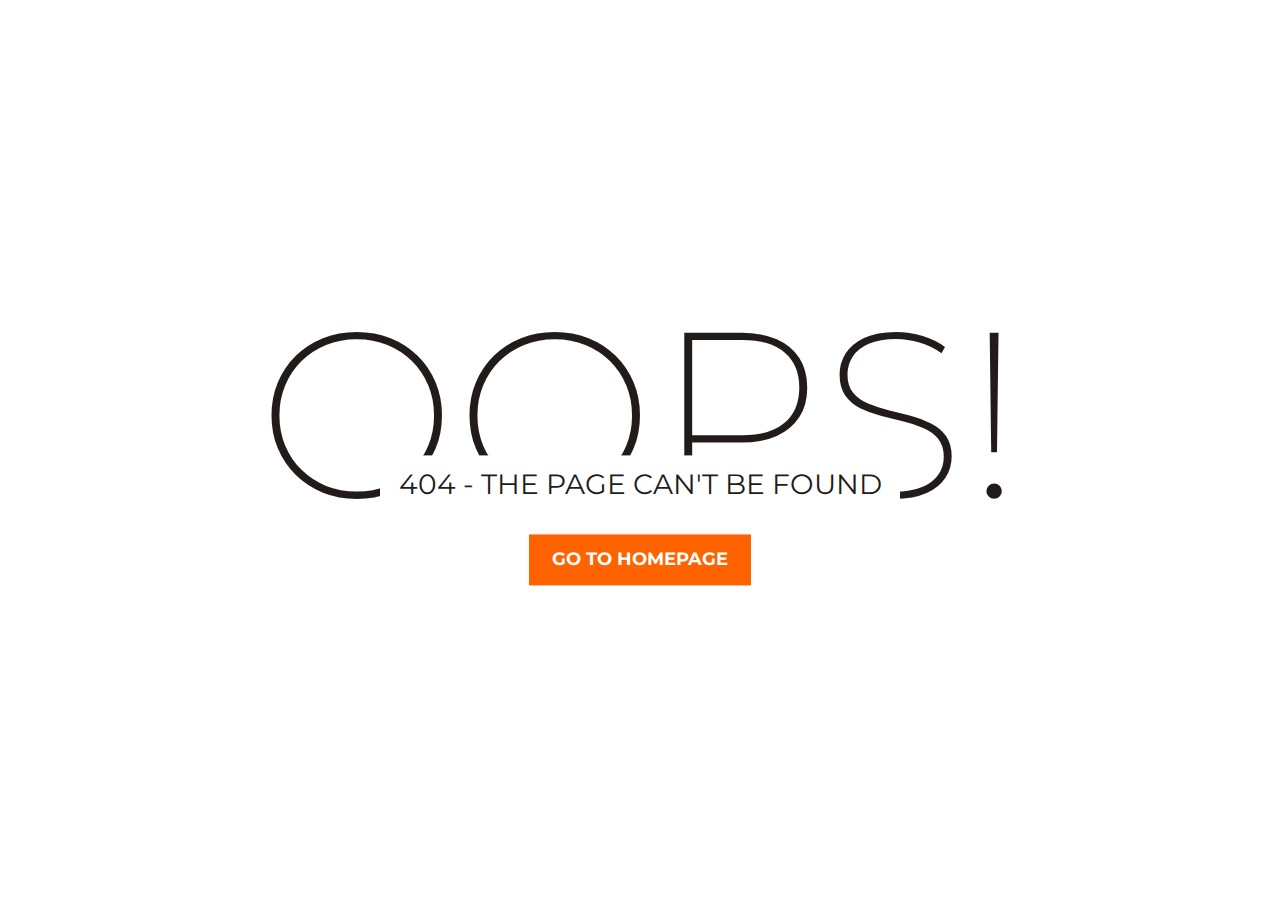
<file: wadhwa-panvel.co/POST.html>
<!DOCTYPE html>
<html lang="en">
	<head>
		<meta charset="utf-8">
		<meta http-equiv="X-UA-Compatible" content="IE=edge">
		<meta name="viewport" content="width=device-width, initial-scale=1">
		<!-- The above 3 meta tags *must* come first in the head; any other head content must come *after* these tags -->
		<title>Oops! Page Not Found | 404</title>
		<!-- Google font -->
		<link href="https://fonts.googleapis.com/css?family=Montserrat:200,400,700" rel="stylesheet">
		<!-- Custom stlylesheet -->
		<style>
		* {
		-webkit-box-sizing: border-box;
		box-sizing: border-box;
		}
		body {
		padding: 0;
		margin: 0;
		}
		#notfound {
		position: relative;
		height: 100vh;
		}
		#notfound .notfound {
		position: absolute;
		left: 50%;
		top: 50%;
		-webkit-transform: translate(-50%, -50%);
		-ms-transform: translate(-50%, -50%);
		transform: translate(-50%, -50%);
		}
		.notfound {
		max-width: 520px;
		width: 100%;
		line-height: 1.4;
		text-align: center;
		}
		.notfound .notfound-404 {
		position: relative;
		height: 200px;
		margin: 0px auto 20px;
		z-index: -1;
		}
		.notfound .notfound-404 h1 {
		font-family: 'Montserrat', sans-serif;
		font-size: 236px;
		font-weight: 200;
		margin: 0px;
		color: #211b19;
		text-transform: uppercase;
		position: absolute;
		left: 50%;
		top: 50%;
		-webkit-transform: translate(-50%, -50%);
		-ms-transform: translate(-50%, -50%);
		transform: translate(-50%, -50%);
		}
		.notfound .notfound-404 h2 {
		font-family: 'Montserrat', sans-serif;
		font-size: 28px;
		font-weight: 400;
		text-transform: uppercase;
		color: #211b19;
		background: #fff;
		padding: 10px 5px;
		margin: auto;
		display: inline-block;
		position: absolute;
		bottom: 0px;
		left: 0;
		right: 0;
		}
		.notfound a {
		font-family: 'Montserrat', sans-serif;
		display: inline-block;
		font-weight: 700;
		text-decoration: none;
		color: #fff;
		text-transform: uppercase;
		padding: 13px 23px;
		background: #ff6300;
		font-size: 18px;
		-webkit-transition: 0.2s all;
		transition: 0.2s all;
		}
		.notfound a:hover {
		color: #ff6300;
		background: #211b19;
		}
		@media only screen and (max-width: 767px) {
		.notfound .notfound-404 h1 {
		font-size: 148px;
		}
		}
		@media only screen and (max-width: 480px) {
		.notfound .notfound-404 {
		height: 148px;
		margin: 0px auto 10px;
		}
		.notfound .notfound-404 h1 {
		font-size: 86px;
		}
		.notfound .notfound-404 h2 {
		font-size: 16px;
		}
		.notfound a {
		padding: 7px 15px;
		font-size: 14px;
		}
		}
		</style>
		<!-- HTML5 shim and Respond.js for IE8 support of HTML5 elements and media queries -->
		<!-- WARNING: Respond.js doesn't work if you view the page via file:// -->
		<!--[if lt IE 9]>
		<script src="https://oss.maxcdn.com/html5shiv/3.7.3/html5shiv.min.js"></script>
		<script src="https://oss.maxcdn.com/respond/1.4.2/respond.min.js"></script>
		<![endif]-->
	</head>
	<body>
		<div id="notfound">
			<div class="notfound">
				<div class="notfound-404">
					<h1>Oops!</h1>
					<h2>404 - The Page can't be found</h2>
				</div>
				<a href="/">Go TO Homepage</a>
			</div>
		</div>
	</body>
</html>
</file>
<file: wadhwa-panvel.co/app.css>
.custom-block img{
	/*display: block;*/
	width: 100%;
	height: auto;
}

.pro-highlights{
	font-size: 1.4rem;
	cursor: pointer;
}
.pro-highlights li{
	text-align: left;
	padding: 2rem 5rem;
	color: var(--colorFont);
}
.pro-highlights li:hover{
	color: var(--colorWhite);
	background-color: #85C13F;
	text-shadow: 0px 1px 2px rgba(0,0,0,.6);
}

.hg-img{
	border: 5px solid #00ADEFD8;
}

.highlight-box {
    border: 1px solid #dfdfdf;
}
.highlight-box {
   
padding:20px 20px 15px;
margin-bottom: 30px;
text-align: center;
min-height: 84px;
background: #fff;
box-shadow: 0 0 50px -19px rgba(0, 0, 0, 0.35);
/* vertical-align: middle; */
text-align: center;
display: block;
border-radius: 3px;
}
.highlight-box h4 {
font-size: 18px;
text-align: center;
margin-top: 12px;
color: #1b62a3;
font-weight: 500;
line-height: inherit;
}
.highlight-box img{    width: 100%; margin-bottom: 10px;}
.img-hg{max-width:20px;height:20px !important}
</file>
